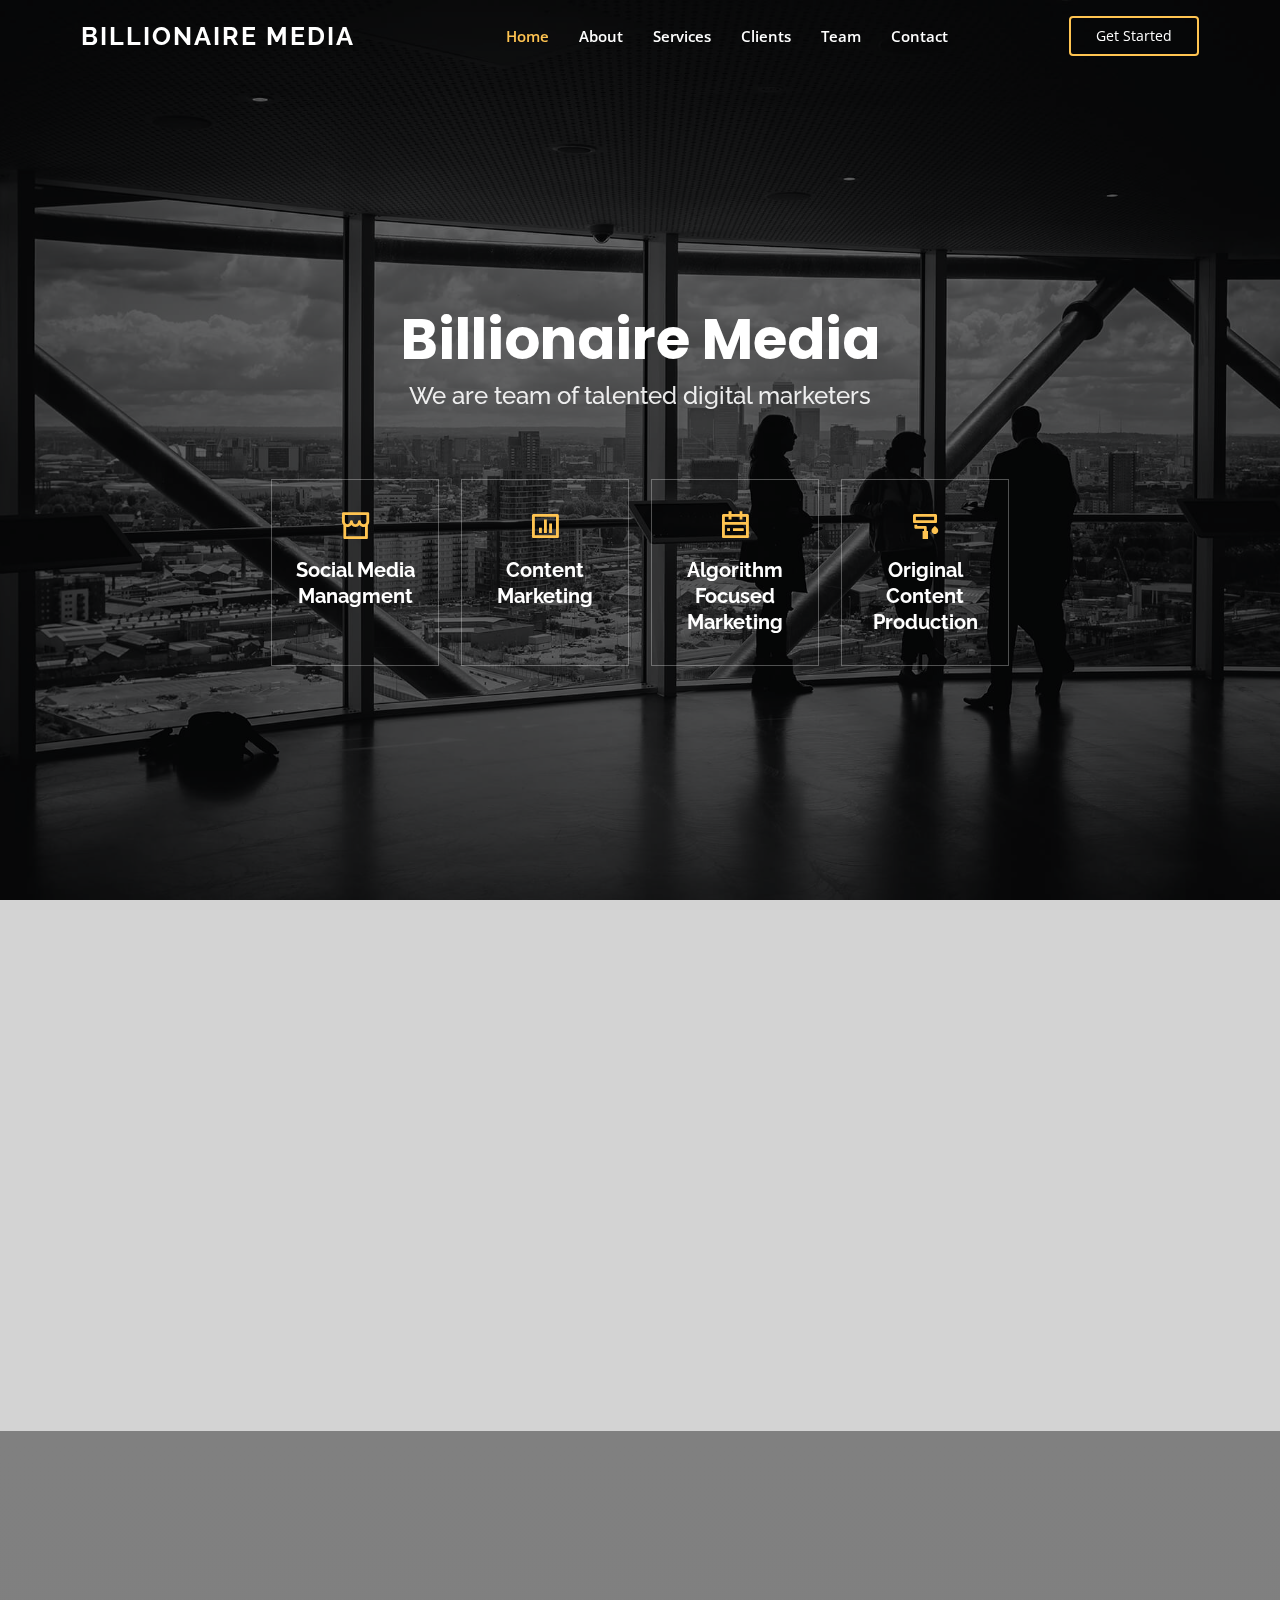
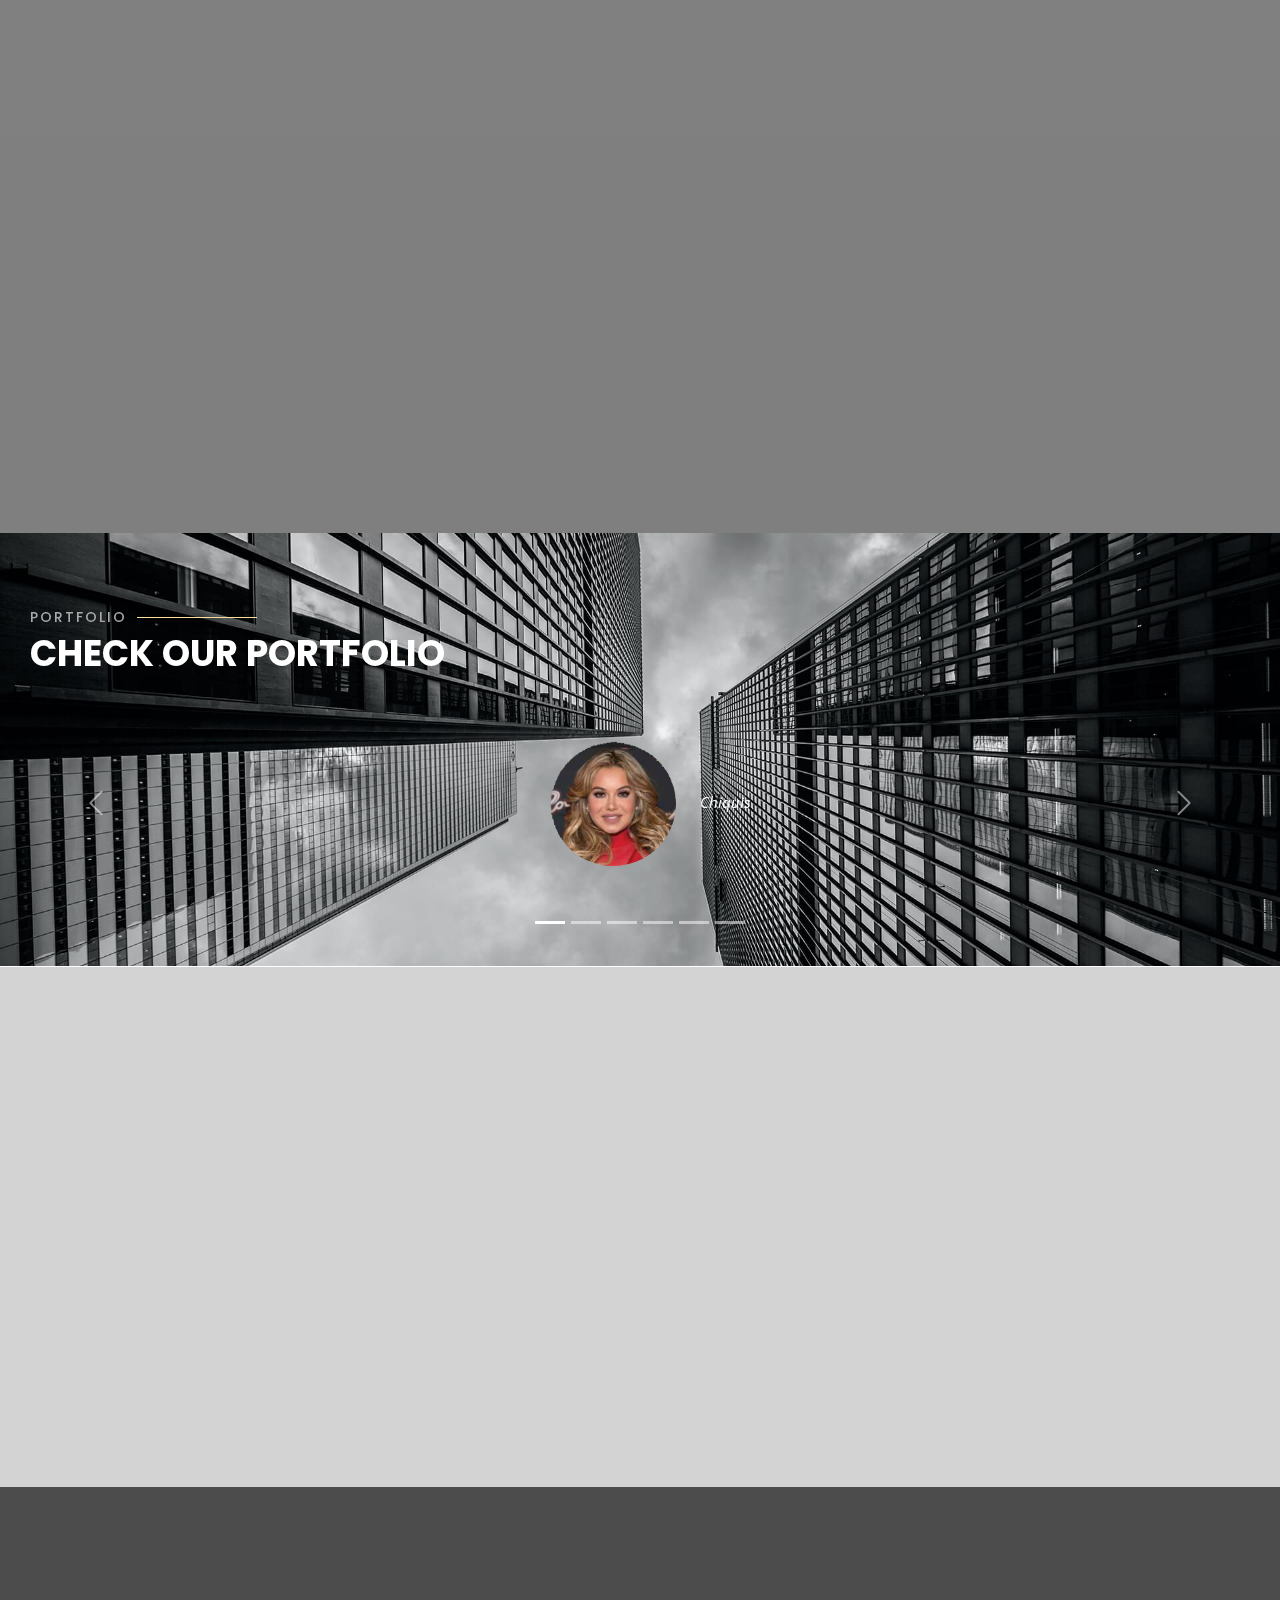
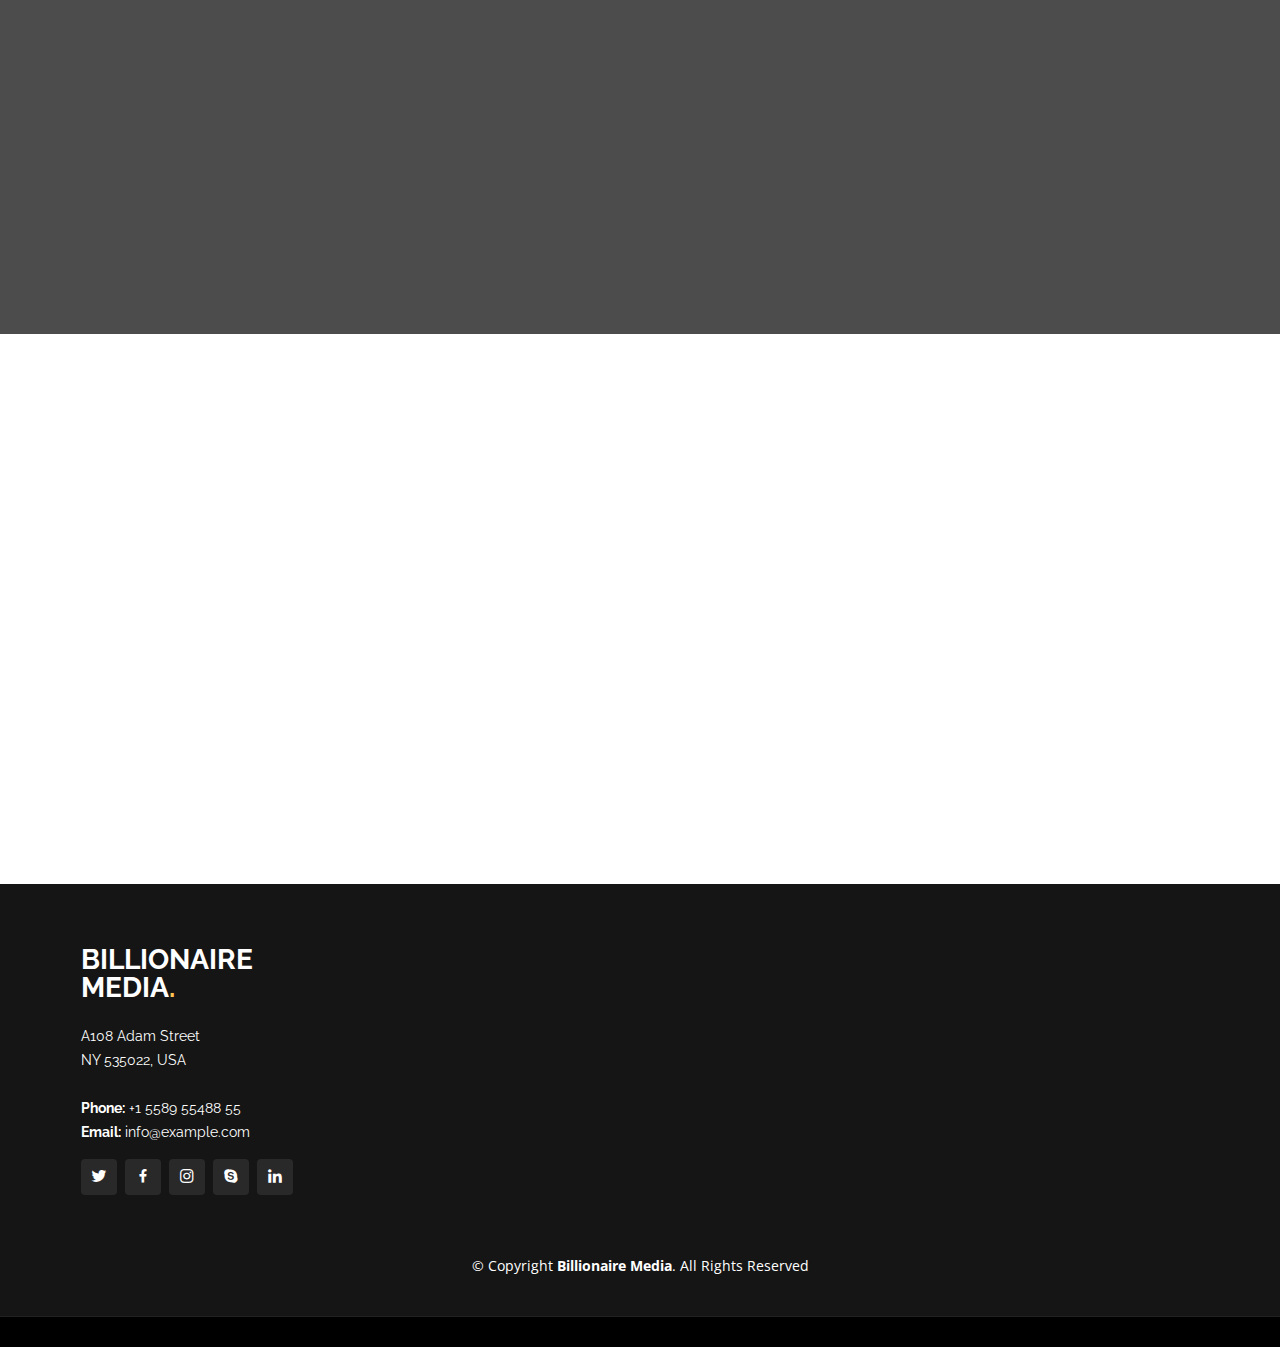
<file: index.html>
<!DOCTYPE html>
<html lang="en">

<head>
  <meta charset="utf-8">
  <meta content="width=device-width, initial-scale=1.0" name="viewport">

  <title>Billionaire Media</title>
  <meta content="" name="description">
  <meta content="" name="keywords">

  <!-- Favicons -->
  <link href="assets/img/favicon.png" rel="icon">
  <link href="assets/img/apple-touch-icon.png" rel="apple-touch-icon">
  <link rel="stylesheet" href="https://www.w3schools.com/w3css/4/w3.css">

  <!-- Google Fonts -->
  <link href="https://fonts.googleapis.com/css?family=Open+Sans:300,300i,400,400i,600,600i,700,700i|Raleway:300,300i,400,400i,500,500i,600,600i,700,700i|Poppins:300,300i,400,400i,500,500i,600,600i,700,700i" rel="stylesheet">
  <link rel="stylesheet" href="https://cdn.jsdelivr.net/npm/bootstrap@4.0.0/dist/css/bootstrap.min.css" integrity="sha384-Gn5384xqQ1aoWXA+058RXPxPg6fy4IWvTNh0E263XmFcJlSAwiGgFAW/dAiS6JXm" crossorigin="anonymous">

  <!-- Vendor CSS Files  -->
  <link href="assets/vendor/aos/aos.css" rel="stylesheet">
  <link href="assets/vendor/bootstrap/css/bootstrap.min.css" rel="stylesheet">
  <link href="assets/vendor/bootstrap-icons/bootstrap-icons.css" rel="stylesheet">
  <link href="assets/vendor/boxicons/css/boxicons.min.css" rel="stylesheet">
  <link href="assets/vendor/glightbox/css/glightbox.min.css" rel="stylesheet">
  <link href="assets/vendor/remixicon/remixicon.css" rel="stylesheet">
  <link href="assets/vendor/swiper/swiper-bundle.min.css" rel="stylesheet">

  <!-- Template Main CSS File -->
  <link href="assets/css/style.css" rel="stylesheet">

  <!-- =======================================================
  * Template Name: Gp - v4.8.1
  * Template URL: https://bootstrapmade.com/gp-free-multipurpose-html-bootstrap-template/
  * Author: BootstrapMade.com
  * License: https://bootstrapmade.com/license/
  ======================================================== -->
  <script src="https://code.jquery.com/jquery-3.2.1.slim.min.js" integrity="sha384-KJ3o2DKtIkvYIK3UENzmM7KCkRr/rE9/Qpg6aAZGJwFDMVNA/GpGFF93hXpG5KkN" crossorigin="anonymous"></script>
  <script src="https://cdn.jsdelivr.net/npm/popper.js@1.12.9/dist/umd/popper.min.js" integrity="sha384-ApNbgh9B+Y1QKtv3Rn7W3mgPxhU9K/ScQsAP7hUibX39j7fakFPskvXusvfa0b4Q" crossorigin="anonymous"></script>
  <script src="https://cdn.jsdelivr.net/npm/bootstrap@4.0.0/dist/js/bootstrap.min.js" integrity="sha384-JZR6Spejh4U02d8jOt6vLEHfe/JQGiRRSQQxSfFWpi1MquVdAyjUar5+76PVCmYl" crossorigin="anonymous"></script>
</head>

<body>

  <!-- ======= Header ======= -->
  <header id="header" class="fixed-top ">
    <div class="container d-flex align-items-center justify-content-lg-between">

      <h1 class="logo me-auto me-lg-0 log"><a href="index.html">Billionaire Media</a></h1>
      <!-- Uncomment below if you prefer to use an image logo -->
      <!-- <a href="index.html" class="logo me-auto me-lg-0"><img src="assets/img/logo.png" alt="" class="img-fluid"></a>-->

      <nav id="navbar" class="navbar order-last order-lg-0">
        <ul>
          <li><a class="nav-link scrollto active" href="#hero">Home</a></li>
          <li><a class="nav-link scrollto" href="#about">About</a></li>
          <li><a class="nav-link scrollto" href="#services">Services</a></li>
          <li><a class="nav-link scrollto " href="#testimonialss">Clients</a></li>
          <li><a class="nav-link scrollto" href="#testimonials">Team</a></li>
          <!-- <li class="dropdown"><a href="#"><span>Drop Down</span> <i class="bi bi-chevron-down"></i></a>
            <ul>
              <li><a href="#">Drop Down 1</a></li>
              <li class="dropdown"><a href="#"><span>Deep Drop Down</span> <i class="bi bi-chevron-right"></i></a>
                <ul>
                  <li><a href="#">Deep Drop Down 1</a></li>
                  <li><a href="#">Deep Drop Down 2</a></li>
                  <li><a href="#">Deep Drop Down 3</a></li>
                  <li><a href="#">Deep Drop Down 4</a></li>
                  <li><a href="#">Deep Drop Down 5</a></li>
                </ul>
              </li>
              <li><a href="#">Drop Down 2</a></li>
              <li><a href="#">Drop Down 3</a></li>
              <li><a href="#">Drop Down 4</a></li>
            </ul>
          </li> -->
          <li><a class="nav-link scrollto" href="#contact">Contact</a></li>
        </ul>
        <i class="bi bi-list mobile-nav-toggle"></i>
      </nav><!-- .navbar -->

      <a href="#about" class="get-started-btn scrollto">Get Started</a>

    </div>
  </header><!-- End Header -->

  <!-- ======= Hero Section ======= -->
  <section id="hero" class="d-flex align-items-center justify-content-center">
    <div class="container" data-aos="fade-up">

      <div class="row justify-content-center" data-aos="fade-up" data-aos-delay="150">
        <div class="col-xl-6 col-lg-8">
          <div class="w3-container w3-center w3-animate-zoom">
            <h1>Billionaire Media<span></span></h1>
            <h2>We are team of talented digital marketers</h2>
          </div>
        </div>
      </div>

      <div class="row gy-4 mt-5 justify-content-center" data-aos="zoom-in" data-aos-delay="250">
        <div class="col-xl-2 col-md-4">
          <div class="icon-box">
            <i class="ri-store-line"></i>
            <h3><a href="">Social Media Managment</a></h3>
          </div>
        </div>
        <div class="col-xl-2 col-md-4">
          <div class="icon-box">
            <i class="ri-bar-chart-box-line"></i>
            <h3><a href="">Content Marketing</a></h3>
          </div>
        </div>
        <div class="col-xl-2 col-md-4">
          <div class="icon-box">
            <i class="ri-calendar-todo-line"></i>
            <h3><a href="">Algorithm Focused Marketing</a></h3>
          </div>
        </div>
        <div class="col-xl-2 col-md-4">
          <div class="icon-box">
            <i class="ri-paint-brush-line"></i>
            <h3><a href="">Original Content Production</a></h3>
          </div>
        </div>
        <!-- <div class="col-xl-2 col-md-4">
          <div class="icon-box">
            <i class="ri-database-2-line"></i>
            <h3><a href="">Nemos Enimade</a></h3>
          </div>
        </div> -->
      </div>

    </div>
  </section><!-- End Hero -->

  <main id="main">

    <!-- ======= About Section ======= -->
    <section id="about" class="about abcolor">
      <div class="container" data-aos="fade-up">

        <div class="row">
          <div class="col-lg-6 order-1 order-lg-2" data-aos="fade-left" data-aos-delay="100">
            <img src="assets/img/about.jpg" class="img-fluid" alt="">
          </div>
          <div class="col-lg-6 pt-4 pt-lg-0 order-2 order-lg-1 content" data-aos="fade-right" data-aos-delay="100">
            <h3>Who We Are</h3>
            <p class="fst-italic">
              Billionaire’s Media is a group of dedicated and innovative social media management
              experts that works with various content creators to help them raise the scope and reach
              of their platforms through curated, engaging content and optimized media marketing strategies.
              We owe our success to our ability to use ever-evolving approaches to create personalized game
              plans for each client and their target demographic.
            </p>

          </div>
        </div>

      </div>
    </section><!-- End About Section -->

    <!-- ======= Clients Section ======= -->
    <!-- <section id="clients" class="clients">
      <div class="container" data-aos="zoom-in">

        <div class="clients-slider swiper">
          <div class="swiper-wrapper align-items-center">
            <div class="swiper-slide"><img src="assets/img/clients/client-1.png" class="img-fluid" alt=""></div>
            <div class="swiper-slide"><img src="assets/img/clients/client-2.png" class="img-fluid" alt=""></div>
            <div class="swiper-slide"><img src="assets/img/clients/client-3.png" class="img-fluid" alt=""></div>
            <div class="swiper-slide"><img src="assets/img/clients/client-4.png" class="img-fluid" alt=""></div>
            <div class="swiper-slide"><img src="assets/img/clients/client-5.png" class="img-fluid" alt=""></div>
            <div class="swiper-slide"><img src="assets/img/clients/client-6.png" class="img-fluid" alt=""></div>
            <div class="swiper-slide"><img src="assets/img/clients/client-7.png" class="img-fluid" alt=""></div>
            <div class="swiper-slide"><img src="assets/img/clients/client-8.png" class="img-fluid" alt=""></div>
          </div>
          <div class="swiper-pagination"></div>
        </div>

      </div>
    </section> -->

    <!-- End Clients Section -->

    <!-- ======= Features Section ======= -->
    <!--
    <section id="features" class="features">
      <div class="container" data-aos="fade-up">

        <div class="row">
          <div class="image col-lg-6" style='background-image: url("assets/img/features.jpg");' data-aos="fade-right"></div>
          <div class="col-lg-6" data-aos="fade-left" data-aos-delay="100">
            <div class="icon-box mt-5 mt-lg-0" data-aos="zoom-in" data-aos-delay="150">
              <i class="bx bx-receipt"></i>
              <h4>Est labore ad</h4>
              <p>Consequuntur sunt aut quasi enim aliquam quae harum pariatur laboris nisi ut aliquip</p>
            </div>
            <div class="icon-box mt-5" data-aos="zoom-in" data-aos-delay="150">
              <i class="bx bx-cube-alt"></i>
              <h4>Harum esse qui</h4>
              <p>Excepteur sint occaecat cupidatat non proident, sunt in culpa qui officia deserunt</p>
            </div>
            <div class="icon-box mt-5" data-aos="zoom-in" data-aos-delay="150">
              <i class="bx bx-images"></i>
              <h4>Aut occaecati</h4>
              <p>Aut suscipit aut cum nemo deleniti aut omnis. Doloribus ut maiores omnis facere</p>
            </div>
            <div class="icon-box mt-5" data-aos="zoom-in" data-aos-delay="150">
              <i class="bx bx-shield"></i>
              <h4>Beatae veritatis</h4>
              <p>Expedita veritatis consequuntur nihil tempore laudantium vitae denat pacta</p>
            </div>
          </div>
        </div>

      </div>
    </section>
  -->

    <!-- ======= Services Section ======= -->
    <section id="services" class="services secback">
      <div class="container" data-aos="fade-up">

        <div class="section-titlee">
          <h2 class="serbody">Services</h2>
          <p>Check our Services</p>
        </div>

        <div class="row">
          <div class="col-lg-3 col-md-6 d-flex align-items-stretch " data-aos="zoom-in" data-aos-delay="100">
            <div class="icon-box colorcheck">
              <div class="icon colorcheck"><i class="bx bxl-dribbble"></i></div>
              <h4 ><a href="">Social Media Managment</a></h4>
              <p class="serbody" >Along with our social media strategists, we have a team of sharp researchers and video curators,inventive scriptwriters, and imaginative video editors to provide high-quality videos for audiences.</p>
            </div>
          </div>

          <div class="col-lg-3 col-md-6 d-flex align-items-stretch mt-4 mt-md-0" data-aos="zoom-in" data-aos-delay="200">
            <div class="icon-box">
              <div class="icon"><i class="bx bx-file"></i></div>
              <h4><a href="">Content Marketing</a></h4>
              <br>
              <p class="serbody">We help refine the raw videos or preexisting videos from content creators to reach the maximum number of viewers while also optimizing it for each social media platform’s unique demands.</p>
            </div>
          </div>

          <div class="col-lg-3 col-md-6 d-flex align-items-stretch mt-4 mt-lg-0" data-aos="zoom-in" data-aos-delay="300">
            <div class="icon-box">
              <div class="icon"><i class="bx bx-tachometer"></i></div>
              <h4 ><a href="">Algorithm Focused Marketing</a></h4>
              <p class="serbody">We help content creators grow their brand and increase their revenue streams through our unique method of “smart handling” of the Facebook ad monetization and video sharing algorithms. </p>
            </div>
          </div>

          <div class="col-lg-3 col-md-6 d-flex align-items-stretch mt-4 mt-lg-0" data-aos="zoom-in" data-aos-delay="100">
            <div class="icon-box">
              <div class="icon"><i class="bx bx-slideshow"></i></div>
              <h4><a href="">Original Content Production</a></h4>
              <p class="serbody">We help in the scriptwriting, storyboarding, and productional insight required for people to create their own original videos and garner an enormous following.</p>
            </div>
          </div>

          <!-- <div class="col-lg-4 col-md-6 d-flex align-items-stretch mt-4" data-aos="zoom-in" data-aos-delay="200">
            <div class="icon-box">
              <div class="icon"><i class="bx bx-world"></i></div>
              <h4><a href="">Dele cardo</a></h4>
              <p>Quis consequatur saepe eligendi voluptatem consequatur dolor consequuntur</p>
            </div>
          </div>

          <div class="col-lg-4 col-md-6 d-flex align-items-stretch mt-4" data-aos="zoom-in" data-aos-delay="300">
            <div class="icon-box">
              <div class="icon"><i class="bx bx-arch"></i></div>
              <h4><a href="">Divera don</a></h4>
              <p>Modi nostrum vel laborum. Porro fugit error sit minus sapiente sit aspernatur</p>
            </div>
          </div> -->

        </div>

      </div>
    </section><!-- End Services Section -->

    <!-- ======= Cta Section ======= -->
    <!-- <section id="cta" class="cta">
      <div class="container" data-aos="zoom-in">

        <div class="text-center">
          <h3>Call To Action</h3>
          <p> Duis aute irure dolor in reprehenderit in voluptate velit esse cillum dolore eu fugiat nulla pariatur. Excepteur sint occaecat cupidatat non proident, sunt in culpa qui officia deserunt mollit anim id est laborum.</p>
          <a class="cta-btn" href="#">Call To Action</a>
        </div>

      </div>
    </section> -->

    <!-- End Cta Section -->


    <section class="colored-section" id="testimonialss">
      <div class="section-title">
        <h2>Portfolio</h2>
        <p>Check our Portfolio</p>
      </div>
      <div id="carouselExampleControls" class="carousel slide" data-ride="carousel">

        <ol class="carousel-indicators cs">
          <li data-target="#carouselExampleIndicators" data-slide-to="0" class="active"></li>
          <li data-target="#carouselExampleIndicators" data-slide-to="1"></li>
          <li data-target="#carouselExampleIndicators" data-slide-to="2"></li>
          <li data-target="#carouselExampleIndicators" data-slide-to="3"></li>
          <li data-target="#carouselExampleIndicators" data-slide-to="4"></li>
          <li data-target="#carouselExampleIndicators" data-slide-to="5"></li>
        </ol>

        <div class="carousel-inner">

          <div class="carousel-item active container-fluid" data-interval="100">
            <!-- <h2 class="testimonial-text">I no longer have to sniff other dogs for love. I've found the hottest Corgi on TinDog. Woof.</h2> -->
            <img class="testimonial-image" src="assets/img/portfolio/Picture1.png" alt="profile">
            <em>Chiquis</em>
          </div>
          <div class="carousel-item container-fluid" data-interval="100">
            <!-- <h2 class="testimonial-text">My dog used to be so lonely, but with TinDog's help, they've found the love of their life. I think.</h2> -->
            <img class="testimonial-image" src="assets/img/portfolio/Picture2.png" alt="profile">
            <em>Martin Lawrence</em>

          </div>

          <div class="carousel-item container-fluid" data-interval="100">
            <!-- <h2 class="testimonial-text">My dog used to be so lonely, but with TinDog's help, they've found the love of their life. I think.</h2> -->
            <img class="testimonial-image" src="assets/img/portfolio/Picture4.png" alt="profile">
            <em>Xenia Tchoumitcheva</em>

          </div>

          <div class="carousel-item container-fluid" data-interval="100">
            <!-- <h2 class="testimonial-text">My dog used to be so lonely, but with TinDog's help, they've found the love of their life. I think.</h2> -->
            <img class="testimonial-image" src="assets/img/portfolio/Picture3.png" alt="profile">
            <em>Zac Smith</em>

          </div>
          <div class="carousel-item container-fluid" data-interval="100">
            <!-- <h2 class="testimonial-text">My dog used to be so lonely, but with TinDog's help, they've found the love of their life. I think.</h2> -->
            <img class="testimonial-image" src="assets/img/portfolio/Picture5.png" alt="profile">
            <em>Pat D Lucky</em>

          </div>

          <div class="carousel-item container-fluid" data-interval="100">
            <!-- <h2 class="testimonial-text">My dog used to be so lonely, but with TinDog's help, they've found the love of their life. I think.</h2> -->
            <img class="testimonial-image" src="assets/img/portfolio/Picture6.png" alt="profile">
            <em>Larry Hernandez</em>

          </div>

        </div>
        <a class="carousel-control-prev" href="#carouselExampleControls" role="button" data-slide="prev">
          <span class="carousel-control-prev-icon" aria-hidden="true"></span>
          <!-- <span class="sr-only">Previous</span> -->
        </a>
        <a class="carousel-control-next" href="#carouselExampleControls" role="button" data-slide="next">
          <span class="carousel-control-next-icon" aria-hidden="true"></span>
          <!-- <span class="sr-only">Next</span> -->
        </a>
      </div>

    </section>


    <hr>
    <!-- ======= Counts Section ======= -->
    <section id="counts" class="counts abcolor">
      <div class="container" data-aos="fade-up">

        <div class="row no-gutters">
          <div class="image col-xl-5 d-flex align-items-stretch justify-content-center justify-content-lg-start" data-aos="fade-right" data-aos-delay="100"></div>
          <div class="col-xl-7 ps-0 ps-lg-5 pe-lg-1 d-flex align-items-stretch" data-aos="fade-left" data-aos-delay="100">
            <div class="content d-flex flex-column justify-content-center">
              <h3>Performance</h3>
              <!-- <p>
                Lorem ipsum dolor sit amet, consectetur adipiscing elit, sed do eiusmod tempor incididunt ut labore et dolore magna aliqua. Duis aute irure dolor in reprehenderit
              </p> -->
              <div class="row">
                <div class="col-md-6 d-md-flex align-items-md-stretch">
                  <div class="count-box">
                    <i class="bi bi-emoji-smile"></i>
                    <span data-purecounter-start="0" data-purecounter-end="50" data-purecounter-duration="2" class="purecounter"></span>
                    <p><strong>Happy Clients</strong></p>
                  </div>
                </div>

                <div class="col-md-6 d-md-flex align-items-md-stretch">
                  <div class="count-box">
                    <i class="bi bi-journal-richtext"></i>
                    <span data-purecounter-start="0" data-purecounter-end="50" data-purecounter-duration="2" class="purecounter"></span>
                    <p><strong>Projects</strong></p>
                  </div>
                </div>

                <div class="col-md-6 d-md-flex align-items-md-stretch">
                  <div class="count-box">
                    <i class="bi bi-clock"></i>
                    <span data-purecounter-start="0" data-purecounter-end="2" data-purecounter-duration="2" class="purecounter"></span>
                    <p><strong>Years of experience</strong></p>
                  </div>
                </div>

                <div class="col-md-6 d-md-flex align-items-md-stretch">
                  <div class="count-box">
                    <i class="bi bi-award"></i>
                    <span data-purecounter-start="0" data-purecounter-end="50" data-purecounter-duration="4" class="purecounter"></span>
                    <p><strong>Fan following</strong></p>
                  </div>
                </div>
              </div>
            </div><!-- End .content-->
          </div>
        </div>

      </div>
    </section><!-- End Counts Section -->



    <!-- ======= Testimonials Section ======= -->
    <section id="testimonials" class="testimonials">
      <div class="container" data-aos="zoom-in">

        <div class="testimonials-slider swiper" data-aos="fade-up" data-aos-delay="100">
          <div class="swiper-wrapper">

            <div class="swiper-slide">
              <div class="testimonial-item">
                <img src="assets/img/testimonials/testimonials-1.jpg" class="testimonial-img" alt="">
                <h3>Saul Goodman</h3>
                <h4>Ceo &amp; Founder</h4>
                <p>
                  <i class="bx bxs-quote-alt-left quote-icon-left"></i>
                  Proin iaculis purus consequat sem cure digni ssim donec porttitora entum suscipit rhoncus. Accusantium quam, ultricies eget id, aliquam eget nibh et. Maecen aliquam, risus at semper.
                  <i class="bx bxs-quote-alt-right quote-icon-right"></i>
                </p>
              </div>
            </div><!-- End testimonial item -->

            <div class="swiper-slide">
              <div class="testimonial-item">
                <img src="assets/img/testimonials/testimonials-2.jpg" class="testimonial-img" alt="">
                <h3>Sara Wilsson</h3>
                <h4>Designer</h4>
                <p>
                  <i class="bx bxs-quote-alt-left quote-icon-left"></i>
                  Export tempor illum tamen malis malis eram quae irure esse labore quem cillum quid cillum eram malis quorum velit fore eram velit sunt aliqua noster fugiat irure amet legam anim culpa.
                  <i class="bx bxs-quote-alt-right quote-icon-right"></i>
                </p>
              </div>
            </div><!-- End testimonial item -->

            <div class="swiper-slide">
              <div class="testimonial-item">
                <img src="assets/img/testimonials/testimonials-3.jpg" class="testimonial-img" alt="">
                <h3>Jena Karlis</h3>
                <h4>Store Owner</h4>
                <p>
                  <i class="bx bxs-quote-alt-left quote-icon-left"></i>
                  Enim nisi quem export duis labore cillum quae magna enim sint quorum nulla quem veniam duis minim tempor labore quem eram duis noster aute amet eram fore quis sint minim.
                  <i class="bx bxs-quote-alt-right quote-icon-right"></i>
                </p>
              </div>
            </div><!-- End testimonial item -->

            <div class="swiper-slide">
              <div class="testimonial-item">
                <img src="assets/img/testimonials/testimonials-4.jpg" class="testimonial-img" alt="">
                <h3>Matt Brandon</h3>
                <h4>Freelancer</h4>
                <p>
                  <i class="bx bxs-quote-alt-left quote-icon-left"></i>
                  Fugiat enim eram quae cillum dolore dolor amet nulla culpa multos export minim fugiat minim velit minim dolor enim duis veniam ipsum anim magna sunt elit fore quem dolore labore illum veniam.
                  <i class="bx bxs-quote-alt-right quote-icon-right"></i>
                </p>
              </div>
            </div><!-- End testimonial item -->

            <div class="swiper-slide">
              <div class="testimonial-item">
                <img src="assets/img/testimonials/testimonials-5.jpg" class="testimonial-img" alt="">
                <h3>John Larson</h3>
                <h4>Entrepreneur</h4>
                <p>
                  <i class="bx bxs-quote-alt-left quote-icon-left"></i>
                  Quis quorum aliqua sint quem legam fore sunt eram irure aliqua veniam tempor noster veniam enim culpa labore duis sunt culpa nulla illum cillum fugiat legam esse veniam culpa fore nisi cillum quid.
                  <i class="bx bxs-quote-alt-right quote-icon-right"></i>
                </p>
              </div>
            </div><!-- End testimonial item -->
          </div>
          <div class="swiper-pagination"></div>
        </div>

      </div>
    </section><!-- End Testimonials Section -->

    <!-- ======= Team Section ======= -->
    <!-- <section id="team" class="team">
      <div class="container" data-aos="fade-up">

        <div class="section-title">
          <h2>Team</h2>
          <p>Check our Team</p>
        </div>

        <div class="row">

          <div class="col-lg-3 col-md-6 d-flex align-items-stretch">
            <div class="member" data-aos="fade-up" data-aos-delay="100">
              <div class="member-img">
                <img src="assets/img/team/team-1.jpg" class="img-fluid" alt="">
                <div class="social">
                  <a href=""><i class="bi bi-twitter"></i></a>
                  <a href=""><i class="bi bi-facebook"></i></a>
                  <a href=""><i class="bi bi-instagram"></i></a>
                  <a href=""><i class="bi bi-linkedin"></i></a>
                </div>
              </div>
              <div class="member-info">
                <h4>Walter White</h4>
                <span>Chief Executive Officer</span>
              </div>
            </div>
          </div>

          <div class="col-lg-3 col-md-6 d-flex align-items-stretch">
            <div class="member" data-aos="fade-up" data-aos-delay="200">
              <div class="member-img">
                <img src="assets/img/team/team-2.jpg" class="img-fluid" alt="">
                <div class="social">
                  <a href=""><i class="bi bi-twitter"></i></a>
                  <a href=""><i class="bi bi-facebook"></i></a>
                  <a href=""><i class="bi bi-instagram"></i></a>
                  <a href=""><i class="bi bi-linkedin"></i></a>
                </div>
              </div>
              <div class="member-info">
                <h4>Sarah Jhonson</h4>
                <span>Product Manager</span>
              </div>
            </div>
          </div>

          <div class="col-lg-3 col-md-6 d-flex align-items-stretch">
            <div class="member" data-aos="fade-up" data-aos-delay="300">
              <div class="member-img">
                <img src="assets/img/team/team-3.jpg" class="img-fluid" alt="">
                <div class="social">
                  <a href=""><i class="bi bi-twitter"></i></a>
                  <a href=""><i class="bi bi-facebook"></i></a>
                  <a href=""><i class="bi bi-instagram"></i></a>
                  <a href=""><i class="bi bi-linkedin"></i></a>
                </div>
              </div>
              <div class="member-info">
                <h4>William Anderson</h4>
                <span>CTO</span>
              </div>
            </div>
          </div>

          <div class="col-lg-3 col-md-6 d-flex align-items-stretch">
            <div class="member" data-aos="fade-up" data-aos-delay="400">
              <div class="member-img">
                <img src="assets/img/team/team-4.jpg" class="img-fluid" alt="">
                <div class="social">
                  <a href=""><i class="bi bi-twitter"></i></a>
                  <a href=""><i class="bi bi-facebook"></i></a>
                  <a href=""><i class="bi bi-instagram"></i></a>
                  <a href=""><i class="bi bi-linkedin"></i></a>
                </div>
              </div>
              <div class="member-info">
                <h4>Amanda Jepson</h4>
                <span>Accountant</span>
              </div>
            </div>
          </div>

        </div>

      </div>
    </section>
-->
    <!-- End Team Section -->

    <!-- ======= Contact Section ======= -->
    <section id="contact" class="contact">
      <div class="container" data-aos="fade-up">

        <div class="contactuscolor">
          <h2 class="contactuscolor">Contact Us</h2>
          <!-- <p>Contact Us</p> -->
        </div>

        <!-- <div>
          <iframe style="border:0; width: 100%; height: 270px;" src="https://www.google.com/maps/embed?pb=!1m14!1m8!1m3!1d12097.433213460943!2d-74.0062269!3d40.7101282!3m2!1i1024!2i768!4f13.1!3m3!1m2!1s0x0%3A0xb89d1fe6bc499443!2sDowntown+Conference+Center!5e0!3m2!1smk!2sbg!4v1539943755621" frameborder="0" allowfullscreen></iframe>
        </div> -->

        <div class="row mt-5">

          <div class="col-lg-4">
            <div class="info">
              <div class="address">
                <i class="bi bi-geo-alt"></i>
                <h4>Location:</h4>
                <p>A108 Adam Street, New York, NY 535022</p>
              </div>

              <div class="email">
                <i class="bi bi-envelope"></i>
                <h4>Email:</h4>
                <p>info@example.com</p>
              </div>

              <div class="phone">
                <i class="bi bi-phone"></i>
                <h4>Call:</h4>
                <p>+1 5589 55488 55s</p>
              </div>

            </div>

          </div>

          <div class="col-lg-8 mt-5 mt-lg-0">

            <form action="https://formsubmit.co/17537423ca270f66db184ab690d9291f" method="POST"  class="php-email-form">
              <div class="row">
                <div class="col-md-6 form-group">
                  <input type="text" name="name" class="form-control" id="name" placeholder="Your Name" required>
                </div>
                <div class="col-md-6 form-group mt-3 mt-md-0">
                  <input type="email" class="form-control" name="email" id="email" placeholder="Your Email" required>
                </div>
              </div>
              <div class="form-group mt-3">
                <input type="text" class="form-control" name="subject" id="subject" placeholder="Subject" required>
              </div>
              <div class="form-group mt-3">
                <textarea class="form-control" name="message" rows="5" placeholder="Message" required></textarea>
              </div>
              <div class="my-3">
                <div class="loading">Loading</div>
                <div class="error-message"></div>
                <div class="sent-message">Your message has been sent. Thank you!</div>
              </div>
              <div class="text-center"><button type="submit">Send Message</button></div>
            </form>

          </div>

        </div>

      </div>
    </section><!-- End Contact Section -->

  </main><!-- End #main -->

  <!-- ======= Footer ======= -->
  <footer id="footer">
    <div class="footer-top">
      <div class="container">
        <div class="row">

          <div class="col-lg-3 col-md-6">
            <div class="footer-info">
              <h3>Billionaire Media<span>.</span></h3>
              <p>
                A108 Adam Street <br>
                NY 535022, USA<br><br>
                <strong>Phone:</strong> +1 5589 55488 55<br>
                <strong>Email:</strong> info@example.com<br>
              </p>
              <div class="social-links mt-3">
                <a href="#" class="twitter"><i class="bx bxl-twitter"></i></a>
                <a href="#" class="facebook"><i class="bx bxl-facebook"></i></a>
                <a href="#" class="instagram"><i class="bx bxl-instagram"></i></a>
                <a href="#" class="google-plus"><i class="bx bxl-skype"></i></a>
                <a href="#" class="linkedin"><i class="bx bxl-linkedin"></i></a>
              </div>
            </div>
          </div>

          <!-- <div class="col-lg-2 col-md-6 footer-links">
            <h4>Useful Links</h4>
            <ul>
              <li><i class="bx bx-chevron-right"></i> <a href="#">Home</a></li>
              <li><i class="bx bx-chevron-right"></i> <a href="#">About us</a></li>
              <li><i class="bx bx-chevron-right"></i> <a href="#">Services</a></li>
              <li><i class="bx bx-chevron-right"></i> <a href="#">Terms of service</a></li>
              <li><i class="bx bx-chevron-right"></i> <a href="#">Privacy policy</a></li>
            </ul>
          </div>

          <div class="col-lg-3 col-md-6 footer-links">
            <h4>Our Services</h4>
            <ul>
              <li><i class="bx bx-chevron-right"></i> <a href="#">Web Design</a></li>
              <li><i class="bx bx-chevron-right"></i> <a href="#">Web Development</a></li>
              <li><i class="bx bx-chevron-right"></i> <a href="#">Product Management</a></li>
              <li><i class="bx bx-chevron-right"></i> <a href="#">Marketing</a></li>
              <li><i class="bx bx-chevron-right"></i> <a href="#">Graphic Design</a></li>
            </ul>
          </div>

          <div class="col-lg-4 col-md-6 footer-newsletter">
            <h4>Our Newsletter</h4>
            <p>Tamen quem nulla quae legam multos aute sint culpa legam noster magna</p>
            <form action="" method="post">
              <input type="email" name="email"><input type="submit" value="Subscribe">
            </form>

          </div>

        </div>
      </div>
    </div> -->

    <div class="container">
      <div class="copyright">
        &copy; Copyright <strong><span>Billionaire Media</span></strong>. All Rights Reserved
      </div>
      <div class="credits">
        <!-- All the links in the footer should remain intact. -->
        <!-- You can delete the links only if you purchased the pro version. -->
        <!-- Licensing information: https://bootstrapmade.com/license/ -->
        <!-- Purchase the pro version with working PHP/AJAX contact form: https://bootstrapmade.com/gp-free-multipurpose-html-bootstrap-template/ -->
        <!-- Designed by <a href="https://bootstrapmade.com/">BootstrapMade</a> -->
      </div>
    </div>
  </footer><!-- End Footer -->

  <div id="preloader"></div>
  <a href="#" class="back-to-top d-flex align-items-center justify-content-center"><i class="bi bi-arrow-up-short"></i></a>

  <!-- Vendor JS Files -->
  <script src="assets/vendor/purecounter/purecounter_vanilla.js"></script>
  <script src="assets/vendor/aos/aos.js"></script>
  <script src="assets/vendor/bootstrap/js/bootstrap.bundle.min.js"></script>
  <script src="assets/vendor/glightbox/js/glightbox.min.js"></script>
  <script src="assets/vendor/isotope-layout/isotope.pkgd.min.js"></script>
  <script src="assets/vendor/swiper/swiper-bundle.min.js"></script>
  <script src="assets/vendor/php-email-form/validate.js"></script>

  <!-- Template Main JS File -->
  <script src="assets/js/main.js"></script>

</body>

</html>
</file>
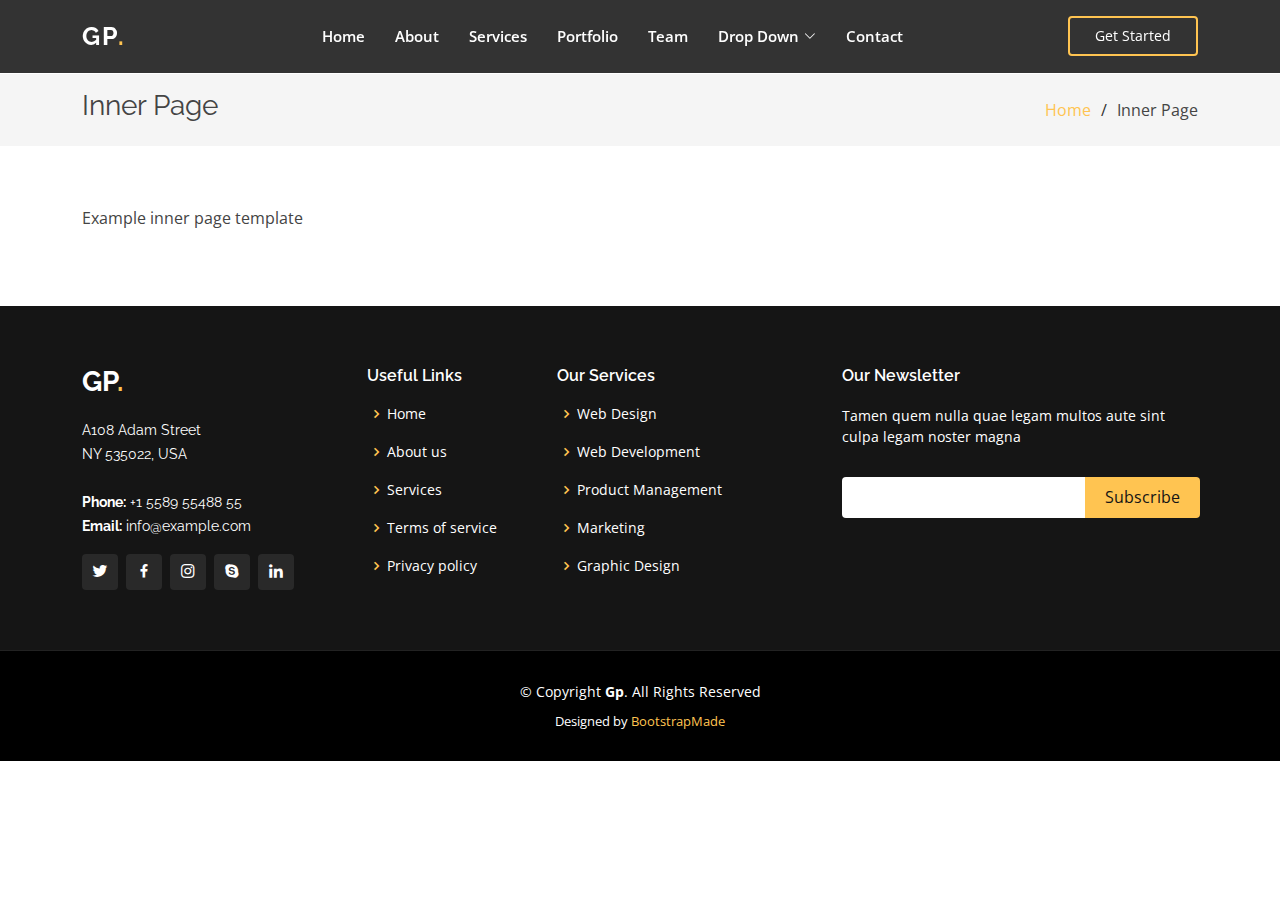
<file: inner-page.html>
<!DOCTYPE html>
<html lang="en">

<head>
  <meta charset="utf-8">
  <meta content="width=device-width, initial-scale=1.0" name="viewport">

  <title>Inner Page - Gp Bootstrap Template</title>
  <meta content="" name="description">
  <meta content="" name="keywords">

  <!-- Favicons -->
  <link href="assets/img/favicon.png" rel="icon">
  <link href="assets/img/apple-touch-icon.png" rel="apple-touch-icon">

  <!-- Google Fonts -->
  <link href="https://fonts.googleapis.com/css?family=Open+Sans:300,300i,400,400i,600,600i,700,700i|Raleway:300,300i,400,400i,500,500i,600,600i,700,700i|Poppins:300,300i,400,400i,500,500i,600,600i,700,700i" rel="stylesheet">

  <!-- Vendor CSS Files -->
  <link href="assets/vendor/aos/aos.css" rel="stylesheet">
  <link href="assets/vendor/bootstrap/css/bootstrap.min.css" rel="stylesheet">
  <link href="assets/vendor/bootstrap-icons/bootstrap-icons.css" rel="stylesheet">
  <link href="assets/vendor/boxicons/css/boxicons.min.css" rel="stylesheet">
  <link href="assets/vendor/glightbox/css/glightbox.min.css" rel="stylesheet">
  <link href="assets/vendor/remixicon/remixicon.css" rel="stylesheet">
  <link href="assets/vendor/swiper/swiper-bundle.min.css" rel="stylesheet">

  <!-- Template Main CSS File -->
  <link href="assets/css/style.css" rel="stylesheet">

  <!-- =======================================================
  * Template Name: Gp - v4.8.1
  * Template URL: https://bootstrapmade.com/gp-free-multipurpose-html-bootstrap-template/
  * Author: BootstrapMade.com
  * License: https://bootstrapmade.com/license/
  ======================================================== -->
</head>

<body>

  <!-- ======= Header ======= -->
  <header id="header" class="fixed-top header-inner-pages">
    <div class="container d-flex align-items-center justify-content-lg-between">

      <h1 class="logo me-auto me-lg-0"><a href="index.html">Gp<span>.</span></a></h1>
      <!-- Uncomment below if you prefer to use an image logo -->
      <!-- <a href="index.html" class="logo me-auto me-lg-0"><img src="assets/img/logo.png" alt="" class="img-fluid"></a>-->

      <nav id="navbar" class="navbar order-last order-lg-0">
        <ul>
          <li><a class="nav-link scrollto " href="#hero">Home</a></li>
          <li><a class="nav-link scrollto" href="#about">About</a></li>
          <li><a class="nav-link scrollto" href="#services">Services</a></li>
          <li><a class="nav-link scrollto " href="#portfolio">Portfolio</a></li>
          <li><a class="nav-link scrollto" href="#team">Team</a></li>
          <li class="dropdown"><a href="#"><span>Drop Down</span> <i class="bi bi-chevron-down"></i></a>
            <ul>
              <li><a href="#">Drop Down 1</a></li>
              <li class="dropdown"><a href="#"><span>Deep Drop Down</span> <i class="bi bi-chevron-right"></i></a>
                <ul>
                  <li><a href="#">Deep Drop Down 1</a></li>
                  <li><a href="#">Deep Drop Down 2</a></li>
                  <li><a href="#">Deep Drop Down 3</a></li>
                  <li><a href="#">Deep Drop Down 4</a></li>
                  <li><a href="#">Deep Drop Down 5</a></li>
                </ul>
              </li>
              <li><a href="#">Drop Down 2</a></li>
              <li><a href="#">Drop Down 3</a></li>
              <li><a href="#">Drop Down 4</a></li>
            </ul>
          </li>
          <li><a class="nav-link scrollto" href="#contact">Contact</a></li>
        </ul>
        <i class="bi bi-list mobile-nav-toggle"></i>
      </nav><!-- .navbar -->

      <a href="#about" class="get-started-btn scrollto">Get Started</a>

    </div>
  </header><!-- End Header -->

  <main id="main">

    <!-- ======= Breadcrumbs ======= -->
    <section class="breadcrumbs">
      <div class="container">

        <div class="d-flex justify-content-between align-items-center">
          <h2>Inner Page</h2>
          <ol>
            <li><a href="index.html">Home</a></li>
            <li>Inner Page</li>
          </ol>
        </div>

      </div>
    </section><!-- End Breadcrumbs -->

    <section class="inner-page">
      <div class="container">
        <p>
          Example inner page template
        </p>
      </div>
    </section>

  </main><!-- End #main -->

  <!-- ======= Footer ======= -->
  <footer id="footer">
    <div class="footer-top">
      <div class="container">
        <div class="row">

          <div class="col-lg-3 col-md-6">
            <div class="footer-info">
              <h3>Gp<span>.</span></h3>
              <p>
                A108 Adam Street <br>
                NY 535022, USA<br><br>
                <strong>Phone:</strong> +1 5589 55488 55<br>
                <strong>Email:</strong> info@example.com<br>
              </p>
              <div class="social-links mt-3">
                <a href="#" class="twitter"><i class="bx bxl-twitter"></i></a>
                <a href="#" class="facebook"><i class="bx bxl-facebook"></i></a>
                <a href="#" class="instagram"><i class="bx bxl-instagram"></i></a>
                <a href="#" class="google-plus"><i class="bx bxl-skype"></i></a>
                <a href="#" class="linkedin"><i class="bx bxl-linkedin"></i></a>
              </div>
            </div>
          </div>

          <div class="col-lg-2 col-md-6 footer-links">
            <h4>Useful Links</h4>
            <ul>
              <li><i class="bx bx-chevron-right"></i> <a href="#">Home</a></li>
              <li><i class="bx bx-chevron-right"></i> <a href="#">About us</a></li>
              <li><i class="bx bx-chevron-right"></i> <a href="#">Services</a></li>
              <li><i class="bx bx-chevron-right"></i> <a href="#">Terms of service</a></li>
              <li><i class="bx bx-chevron-right"></i> <a href="#">Privacy policy</a></li>
            </ul>
          </div>

          <div class="col-lg-3 col-md-6 footer-links">
            <h4>Our Services</h4>
            <ul>
              <li><i class="bx bx-chevron-right"></i> <a href="#">Web Design</a></li>
              <li><i class="bx bx-chevron-right"></i> <a href="#">Web Development</a></li>
              <li><i class="bx bx-chevron-right"></i> <a href="#">Product Management</a></li>
              <li><i class="bx bx-chevron-right"></i> <a href="#">Marketing</a></li>
              <li><i class="bx bx-chevron-right"></i> <a href="#">Graphic Design</a></li>
            </ul>
          </div>

          <div class="col-lg-4 col-md-6 footer-newsletter">
            <h4>Our Newsletter</h4>
            <p>Tamen quem nulla quae legam multos aute sint culpa legam noster magna</p>
            <form action="" method="post">
              <input type="email" name="email"><input type="submit" value="Subscribe">
            </form>

          </div>

        </div>
      </div>
    </div>

    <div class="container">
      <div class="copyright">
        &copy; Copyright <strong><span>Gp</span></strong>. All Rights Reserved
      </div>
      <div class="credits">
        <!-- All the links in the footer should remain intact. -->
        <!-- You can delete the links only if you purchased the pro version. -->
        <!-- Licensing information: https://bootstrapmade.com/license/ -->
        <!-- Purchase the pro version with working PHP/AJAX contact form: https://bootstrapmade.com/gp-free-multipurpose-html-bootstrap-template/ -->
        Designed by <a href="https://bootstrapmade.com/">BootstrapMade</a>
      </div>
    </div>
  </footer><!-- End Footer -->

  <div id="preloader"></div>
  <a href="#" class="back-to-top d-flex align-items-center justify-content-center"><i class="bi bi-arrow-up-short"></i></a>

  <!-- Vendor JS Files -->
  <script src="assets/vendor/purecounter/purecounter_vanilla.js"></script>
  <script src="assets/vendor/aos/aos.js"></script>
  <script src="assets/vendor/bootstrap/js/bootstrap.bundle.min.js"></script>
  <script src="assets/vendor/glightbox/js/glightbox.min.js"></script>
  <script src="assets/vendor/isotope-layout/isotope.pkgd.min.js"></script>
  <script src="assets/vendor/swiper/swiper-bundle.min.js"></script>
  <script src="assets/vendor/php-email-form/validate.js"></script>

  <!-- Template Main JS File -->
  <script src="assets/js/main.js"></script>

</body>

</html>
</file>
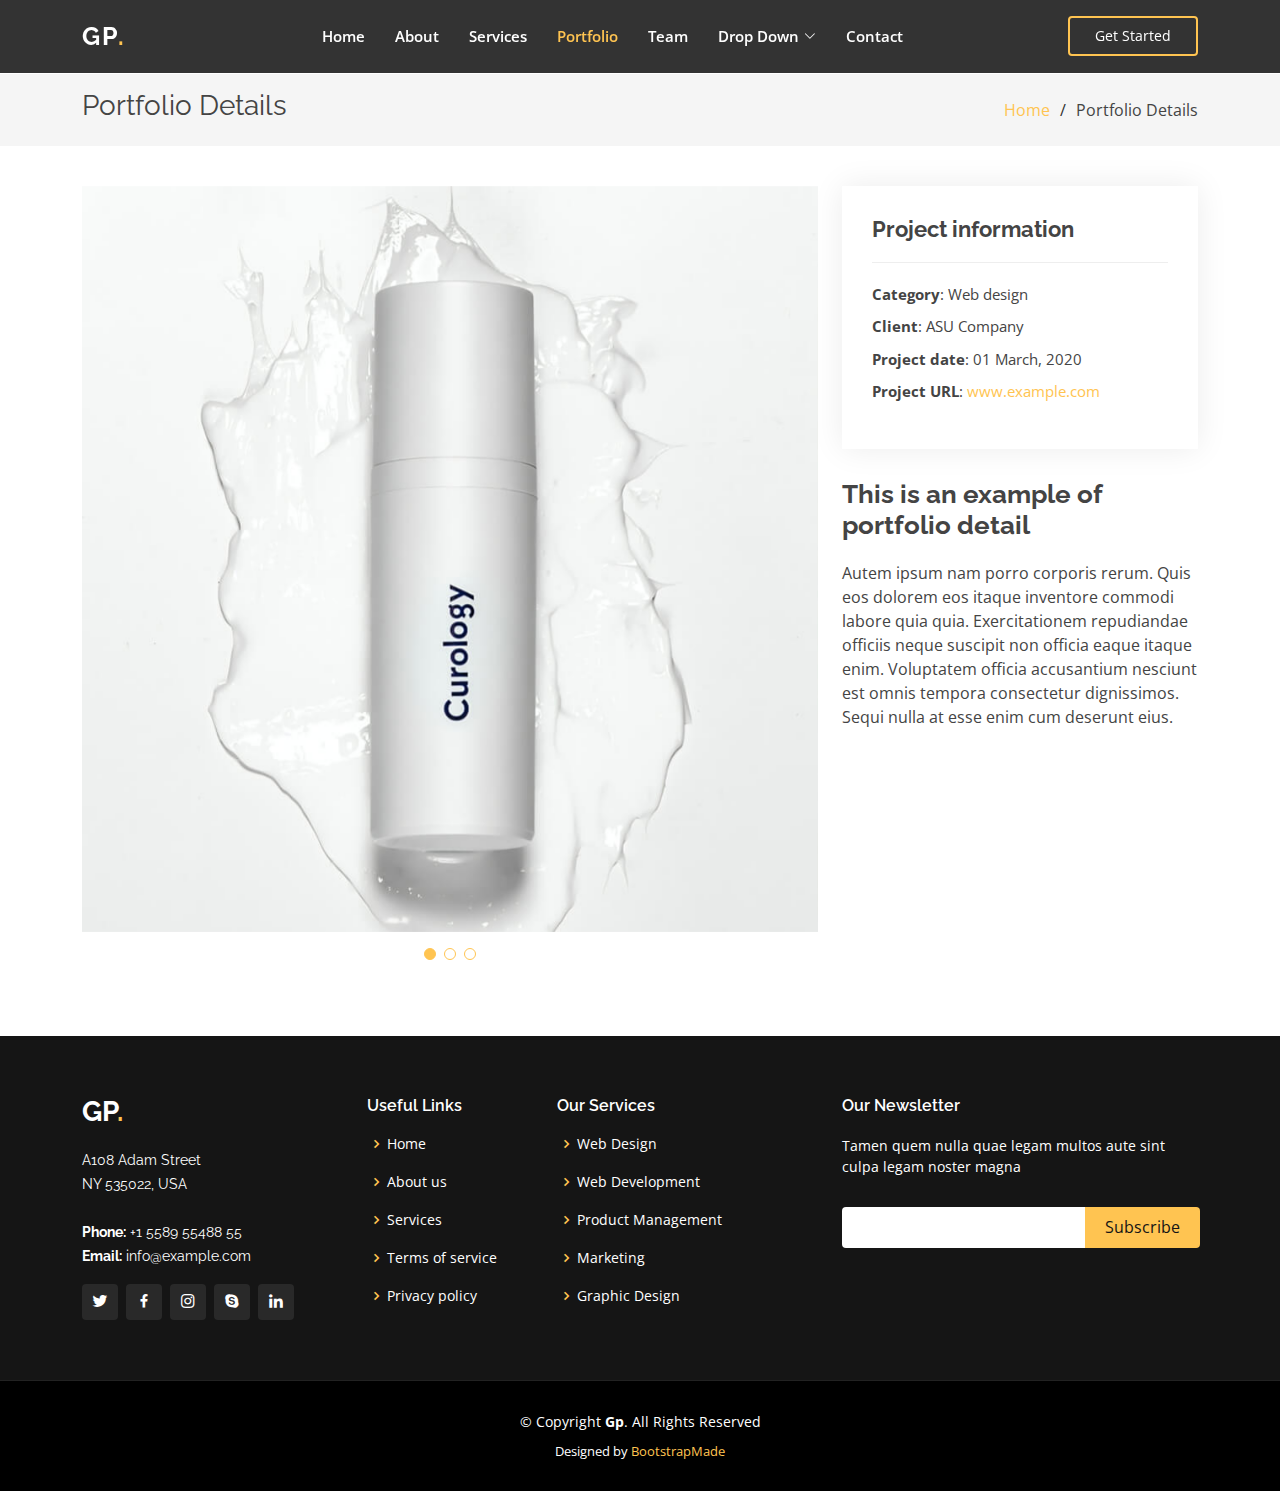
<file: portfolio-details.html>
<!DOCTYPE html>
<html lang="en">

<head>
  <meta charset="utf-8">
  <meta content="width=device-width, initial-scale=1.0" name="viewport">

  <title>Portfolio Details - Gp Bootstrap Template</title>
  <meta content="" name="description">
  <meta content="" name="keywords">

  <!-- Favicons -->
  <link href="assets/img/favicon.png" rel="icon">
  <link href="assets/img/apple-touch-icon.png" rel="apple-touch-icon">

  <!-- Google Fonts -->
  <link href="https://fonts.googleapis.com/css?family=Open+Sans:300,300i,400,400i,600,600i,700,700i|Raleway:300,300i,400,400i,500,500i,600,600i,700,700i|Poppins:300,300i,400,400i,500,500i,600,600i,700,700i" rel="stylesheet">

  <!-- Vendor CSS Files -->
  <link href="assets/vendor/aos/aos.css" rel="stylesheet">
  <link href="assets/vendor/bootstrap/css/bootstrap.min.css" rel="stylesheet">
  <link href="assets/vendor/bootstrap-icons/bootstrap-icons.css" rel="stylesheet">
  <link href="assets/vendor/boxicons/css/boxicons.min.css" rel="stylesheet">
  <link href="assets/vendor/glightbox/css/glightbox.min.css" rel="stylesheet">
  <link href="assets/vendor/remixicon/remixicon.css" rel="stylesheet">
  <link href="assets/vendor/swiper/swiper-bundle.min.css" rel="stylesheet">

  <!-- Template Main CSS File -->
  <link href="assets/css/style.css" rel="stylesheet">

  <!-- =======================================================
  * Template Name: Gp - v4.8.1
  * Template URL: https://bootstrapmade.com/gp-free-multipurpose-html-bootstrap-template/
  * Author: BootstrapMade.com
  * License: https://bootstrapmade.com/license/
  ======================================================== -->
</head>

<body>

  <!-- ======= Header ======= -->
  <header id="header" class="fixed-top header-inner-pages">
    <div class="container d-flex align-items-center justify-content-lg-between">

      <h1 class="logo me-auto me-lg-0"><a href="index.html">Gp<span>.</span></a></h1>
      <!-- Uncomment below if you prefer to use an image logo -->
      <!-- <a href="index.html" class="logo me-auto me-lg-0"><img src="assets/img/logo.png" alt="" class="img-fluid"></a>-->

      <nav id="navbar" class="navbar order-last order-lg-0">
        <ul>
          <li><a class="nav-link scrollto " href="#hero">Home</a></li>
          <li><a class="nav-link scrollto" href="#about">About</a></li>
          <li><a class="nav-link scrollto" href="#services">Services</a></li>
          <li><a class="nav-link scrollto active" href="#portfolio">Portfolio</a></li>
          <li><a class="nav-link scrollto" href="#team">Team</a></li>
          <li class="dropdown"><a href="#"><span>Drop Down</span> <i class="bi bi-chevron-down"></i></a>
            <ul>
              <li><a href="#">Drop Down 1</a></li>
              <li class="dropdown"><a href="#"><span>Deep Drop Down</span> <i class="bi bi-chevron-right"></i></a>
                <ul>
                  <li><a href="#">Deep Drop Down 1</a></li>
                  <li><a href="#">Deep Drop Down 2</a></li>
                  <li><a href="#">Deep Drop Down 3</a></li>
                  <li><a href="#">Deep Drop Down 4</a></li>
                  <li><a href="#">Deep Drop Down 5</a></li>
                </ul>
              </li>
              <li><a href="#">Drop Down 2</a></li>
              <li><a href="#">Drop Down 3</a></li>
              <li><a href="#">Drop Down 4</a></li>
            </ul>
          </li>
          <li><a class="nav-link scrollto" href="#contact">Contact</a></li>
        </ul>
        <i class="bi bi-list mobile-nav-toggle"></i>
      </nav><!-- .navbar -->

      <a href="#about" class="get-started-btn scrollto">Get Started</a>

    </div>
  </header><!-- End Header -->

  <main id="main">

    <!-- ======= Breadcrumbs ======= -->
    <section id="breadcrumbs" class="breadcrumbs">
      <div class="container">

        <div class="d-flex justify-content-between align-items-center">
          <h2>Portfolio Details</h2>
          <ol>
            <li><a href="index.html">Home</a></li>
            <li>Portfolio Details</li>
          </ol>
        </div>

      </div>
    </section><!-- End Breadcrumbs -->

    <!-- ======= Portfolio Details Section ======= -->
    <section id="portfolio-details" class="portfolio-details">
      <div class="container">

        <div class="row gy-4">

          <div class="col-lg-8">
            <div class="portfolio-details-slider swiper">
              <div class="swiper-wrapper align-items-center">

                <div class="swiper-slide">
                  <img src="assets/img/portfolio/portfolio-1.jpg" alt="">
                </div>

                <div class="swiper-slide">
                  <img src="assets/img/portfolio/portfolio-2.jpg" alt="">
                </div>

                <div class="swiper-slide">
                  <img src="assets/img/portfolio/portfolio-3.jpg" alt="">
                </div>

              </div>
              <div class="swiper-pagination"></div>
            </div>
          </div>

          <div class="col-lg-4">
            <div class="portfolio-info">
              <h3>Project information</h3>
              <ul>
                <li><strong>Category</strong>: Web design</li>
                <li><strong>Client</strong>: ASU Company</li>
                <li><strong>Project date</strong>: 01 March, 2020</li>
                <li><strong>Project URL</strong>: <a href="#">www.example.com</a></li>
              </ul>
            </div>
            <div class="portfolio-description">
              <h2>This is an example of portfolio detail</h2>
              <p>
                Autem ipsum nam porro corporis rerum. Quis eos dolorem eos itaque inventore commodi labore quia quia. Exercitationem repudiandae officiis neque suscipit non officia eaque itaque enim. Voluptatem officia accusantium nesciunt est omnis tempora consectetur dignissimos. Sequi nulla at esse enim cum deserunt eius.
              </p>
            </div>
          </div>

        </div>

      </div>
    </section><!-- End Portfolio Details Section -->

  </main><!-- End #main -->

  <!-- ======= Footer ======= -->
  <footer id="footer">
    <div class="footer-top">
      <div class="container">
        <div class="row">

          <div class="col-lg-3 col-md-6">
            <div class="footer-info">
              <h3>Gp<span>.</span></h3>
              <p>
                A108 Adam Street <br>
                NY 535022, USA<br><br>
                <strong>Phone:</strong> +1 5589 55488 55<br>
                <strong>Email:</strong> info@example.com<br>
              </p>
              <div class="social-links mt-3">
                <a href="#" class="twitter"><i class="bx bxl-twitter"></i></a>
                <a href="#" class="facebook"><i class="bx bxl-facebook"></i></a>
                <a href="#" class="instagram"><i class="bx bxl-instagram"></i></a>
                <a href="#" class="google-plus"><i class="bx bxl-skype"></i></a>
                <a href="#" class="linkedin"><i class="bx bxl-linkedin"></i></a>
              </div>
            </div>
          </div>

          <div class="col-lg-2 col-md-6 footer-links">
            <h4>Useful Links</h4>
            <ul>
              <li><i class="bx bx-chevron-right"></i> <a href="#">Home</a></li>
              <li><i class="bx bx-chevron-right"></i> <a href="#">About us</a></li>
              <li><i class="bx bx-chevron-right"></i> <a href="#">Services</a></li>
              <li><i class="bx bx-chevron-right"></i> <a href="#">Terms of service</a></li>
              <li><i class="bx bx-chevron-right"></i> <a href="#">Privacy policy</a></li>
            </ul>
          </div>

          <div class="col-lg-3 col-md-6 footer-links">
            <h4>Our Services</h4>
            <ul>
              <li><i class="bx bx-chevron-right"></i> <a href="#">Web Design</a></li>
              <li><i class="bx bx-chevron-right"></i> <a href="#">Web Development</a></li>
              <li><i class="bx bx-chevron-right"></i> <a href="#">Product Management</a></li>
              <li><i class="bx bx-chevron-right"></i> <a href="#">Marketing</a></li>
              <li><i class="bx bx-chevron-right"></i> <a href="#">Graphic Design</a></li>
            </ul>
          </div>

          <div class="col-lg-4 col-md-6 footer-newsletter">
            <h4>Our Newsletter</h4>
            <p>Tamen quem nulla quae legam multos aute sint culpa legam noster magna</p>
            <form action="" method="post">
              <input type="email" name="email"><input type="submit" value="Subscribe">
            </form>

          </div>

        </div>
      </div>
    </div>

    <div class="container">
      <div class="copyright">
        &copy; Copyright <strong><span>Gp</span></strong>. All Rights Reserved
      </div>
      <div class="credits">
        <!-- All the links in the footer should remain intact. -->
        <!-- You can delete the links only if you purchased the pro version. -->
        <!-- Licensing information: https://bootstrapmade.com/license/ -->
        <!-- Purchase the pro version with working PHP/AJAX contact form: https://bootstrapmade.com/gp-free-multipurpose-html-bootstrap-template/ -->
        Designed by <a href="https://bootstrapmade.com/">BootstrapMade</a>
      </div>
    </div>
  </footer><!-- End Footer -->

  <div id="preloader"></div>
  <a href="#" class="back-to-top d-flex align-items-center justify-content-center"><i class="bi bi-arrow-up-short"></i></a>

  <!-- Vendor JS Files -->
  <script src="assets/vendor/purecounter/purecounter_vanilla.js"></script>
  <script src="assets/vendor/aos/aos.js"></script>
  <script src="assets/vendor/bootstrap/js/bootstrap.bundle.min.js"></script>
  <script src="assets/vendor/glightbox/js/glightbox.min.js"></script>
  <script src="assets/vendor/isotope-layout/isotope.pkgd.min.js"></script>
  <script src="assets/vendor/swiper/swiper-bundle.min.js"></script>
  <script src="assets/vendor/php-email-form/validate.js"></script>

  <!-- Template Main JS File -->
  <script src="assets/js/main.js"></script>

</body>

</html>
</file>
<file: assets/css/style.css>
/**
* Template Name: Gp - v4.8.1
* Template URL: https://bootstrapmade.com/gp-free-multipurpose-html-bootstrap-template/
* Author: BootstrapMade.com
* License: https://bootstrapmade.com/license/
*/
/* Testimonial Section */
#testimonialss
{
 /* background-color: #D3D3D3; */
 padding: 80px 0;
 background: url("../img/testimonials-bg.jpg") no-repeat;
 background-position: center center;
 background-size: cover;
 position: relative;

 text-align: center;
 color: white;
 transition-duration: 2s;

}
.testimonial-image
{
    width: 10%;  margin: 20px; border-radius: 100%;
    background-color: inherit;
}
.testimonial-text{
  font-size: 3rem;
  line-height: 1.5;
}
/*--------------------------------------------------------------
# General
--------------------------------------------------------------*/
body {
  font-family: "Open Sans", sans-serif;
  color: #444444;
  /* color: white; */
}
.serbody{
  color: white;
}
a {
  color: #ffc451;
  text-decoration: none;
}

a:hover {
  color: #ffd584;
  text-decoration: none;
}

h1,
h2,
h3,
h4,
h5,
h6 {
  font-family: "Raleway", sans-serif;
}

/*--------------------------------------------------------------
# Back to top button
--------------------------------------------------------------*/
.back-to-top {
  position: fixed;
  visibility: hidden;
  opacity: 0;
  right: 15px;
  bottom: 15px;
  z-index: 996;
  background: #ffc451;
  width: 40px;
  height: 40px;
  border-radius: 4px;
  transition: all 0.4s;
}

.back-to-top i {
  font-size: 28px;
  color: #151515;
  line-height: 0;
}

.back-to-top:hover {
  background: #151515;
}

.back-to-top:hover i {
  color: #ffc451;
}

.back-to-top.active {
  visibility: visible;
  opacity: 1;
}

/*--------------------------------------------------------------
# Preloader
--------------------------------------------------------------*/
#preloader {
  position: fixed;
  top: 0;
  left: 0;
  right: 0;
  bottom: 0;
  z-index: 9999;
  overflow: hidden;
  background: #151515;
}

#preloader:before {
  content: "";
  position: fixed;
  top: calc(50% - 0px);
  left: calc(50% - 30px);
  border: 6px solid #ffc451;
  border-top-color: #151515;
  border-bottom-color: #151515;
  border-radius: 50%;
  width: 60px;
  height: 60px;
  -webkit-animation: animate-preloader 1s linear infinite;
  animation: animate-preloader 1s linear infinite;
}

@-webkit-keyframes animate-preloader {
  0% {
    transform: rotate(0deg);
  }

  100% {
    transform: rotate(360deg);
  }
}

@keyframes animate-preloader {
  0% {
    transform: rotate(0deg);
  }

  100% {
    transform: rotate(360deg);
  }
}

/*--------------------------------------------------------------
# Disable aos animation delay on mobile devices
--------------------------------------------------------------*/
@media screen and (max-width: 768px) {
  [data-aos-delay] {
    transition-delay: 0 !important;
  }
}

/*--------------------------------------------------------------
# Header
--------------------------------------------------------------*/
#header {
  transition: all 0.5s;
  z-index: 997;
  padding: 15px 0;
}

#header.header-scrolled,
#header.header-inner-pages {
  background: rgba(0, 0, 0, 0.8);
}

#header .logo {
  font-size: 25px;
  margin: 0;
  padding: 0;
  line-height: 1;
  font-weight: 700;
  letter-spacing: 2px;
  text-transform: uppercase;
}

#header .logo a {
  color: #fff;
}

#header .logo a span {
  color: #ffc451;
}

#header .logo img {
  max-height: 40px;
}

/*--------------------------------------------------------------
#  Get Startet Button
--------------------------------------------------------------*/
.get-started-btn {
  color: #fff;
  border-radius: 4px;
  padding: 7px 25px 8px 25px;
  white-space: nowrap;
  transition: 0.3s;
  font-size: 14px;
  display: inline-block;
  border: 2px solid #ffc451;
}

.get-started-btn:hover {
  background: #ffbb38;
  color: #343a40;
}

@media (max-width: 992px) {
  .get-started-btn {
    padding: 7px 20px 8px 20px;
    margin-right: 15px;
  }
}

/*--------------------------------------------------------------
# Navigation Menu
--------------------------------------------------------------*/
/**
* Desktop Navigation
*/
.navbar {
  padding: 0;
}

.navbar ul {
  margin: 0;
  padding: 0;
  display: flex;
  list-style: none;
  align-items: center;
}

.navbar li {
  position: relative;
}

.navbar a,
.navbar a:focus {
  display: flex;
  align-items: center;
  justify-content: space-between;
  padding: 10px 0 10px 30px;
  font-size: 15px;
  font-weight: 600;
  color: #fff;
  white-space: nowrap;
  transition: 0.3s;
}

.navbar a i,
.navbar a:focus i {
  font-size: 12px;
  line-height: 0;
  margin-left: 5px;
}

.navbar a:hover,
.navbar .active,
.navbar .active:focus,
.navbar li:hover>a {
  color: #ffc451;
}

.navbar .dropdown ul {
  display: block;
  position: absolute;
  left: 14px;
  top: calc(100% + 30px);
  margin: 0;
  padding: 10px 0;
  z-index: 99;
  opacity: 0;
  visibility: hidden;
  background: #fff;
  box-shadow: 0px 0px 30px rgba(127, 137, 161, 0.25);
  transition: 0.3s;
}

.navbar .dropdown ul li {
  min-width: 200px;
}

.navbar .dropdown ul a {
  padding: 10px 20px;
  font-size: 14px;
  text-transform: none;
  color: #151515;
  font-weight: 400;
}

.navbar .dropdown ul a i {
  font-size: 12px;
}

.navbar .dropdown ul a:hover,
.navbar .dropdown ul .active:hover,
.navbar .dropdown ul li:hover>a {
  background-color: #ffc451;
}

.navbar .dropdown:hover>ul {
  opacity: 1;
  top: 100%;
  visibility: visible;
}

.navbar .dropdown .dropdown ul {
  top: 0;
  left: calc(100% - 30px);
  visibility: hidden;
}

.navbar .dropdown .dropdown:hover>ul {
  opacity: 1;
  top: 0;
  left: 100%;
  visibility: visible;
}

@media (max-width: 1366px) {
  .navbar .dropdown .dropdown ul {
    left: -90%;
  }

  .navbar .dropdown .dropdown:hover>ul {
    left: -100%;
  }
}

/**
* Mobile Navigation
*/
.mobile-nav-toggle {
  color: #fff;
  font-size: 28px;
  cursor: pointer;
  display: none;
  line-height: 0;
  transition: 0.5s;
}

@media (max-width: 991px) {
  .mobile-nav-toggle {
    display: block;
  }

  .navbar ul {
    display: none;
  }
}

.navbar-mobile {
  position: fixed;
  overflow: hidden;
  top: 0;
  right: 0;
  left: 0;
  bottom: 0;
  background: rgba(0, 0, 0, 0.9);
  transition: 0.3s;
  z-index: 999;
}

.navbar-mobile .mobile-nav-toggle {
  position: absolute;
  top: 15px;
  right: 15px;
}

.navbar-mobile ul {
  display: block;
  position: absolute;
  top: 55px;
  right: 15px;
  bottom: 15px;
  left: 15px;
  padding: 10px 0;
  background-color: #fff;
  overflow-y: auto;
  transition: 0.3s;
}

.navbar-mobile a,
.navbar-mobile a:focus {
  padding: 10px 20px;
  font-size: 15px;
  color: #151515;
}

.navbar-mobile a:hover,
.navbar-mobile .active,
.navbar-mobile li:hover>a {
  color: #151515;
  background-color: #ffc451;
}

.navbar-mobile .getstarted,
.navbar-mobile .getstarted:focus {
  margin: 15px;
}

.navbar-mobile .dropdown ul {
  position: static;
  display: none;
  margin: 10px 20px;
  padding: 10px 0;
  z-index: 99;
  opacity: 1;
  visibility: visible;
  background: #fff;
  box-shadow: 0px 0px 30px rgba(127, 137, 161, 0.25);
}

.navbar-mobile .dropdown ul li {
  min-width: 200px;
}

.navbar-mobile .dropdown ul a {
  padding: 10px 20px;
  color: #151515;
}

.navbar-mobile .dropdown ul a i {
  font-size: 12px;
}

.navbar-mobile .dropdown ul a:hover,
.navbar-mobile .dropdown ul .active:hover,
.navbar-mobile .dropdown ul li:hover>a {
  background-color: #ffc451;
}

.navbar-mobile .dropdown>.dropdown-active {
  display: block;
}

/*--------------------------------------------------------------
# Hero Section
--------------------------------------------------------------*/
#hero {
  width: 100%;
  height: 100vh;
  background: url("../img/hero-bg.jpg") top center;
  background-size: cover;
  position: relative;
}

#hero:before {
  content: "";
  background: rgba(0, 0, 0, 0.6);
  position: absolute;
  bottom: 0;
  top: 0;
  left: 0;
  right: 0;
}

#hero .container {
  position: relative;
  padding-top: 74px;
  text-align: center;
}

#hero h1 {
  margin: 0;
  font-size: 56px;
  font-weight: 700;
  line-height: 64px;
  color: #fff;
  font-family: "Poppins", sans-serif;
}

#hero h1 span {
  color: #ffc451;
}

#hero h2 {
  color: rgba(255, 255, 255, 0.9);
  margin: 10px 0 0 0;
  font-size: 24px;
}

#hero .icon-box {
  padding: 30px 20px;
  transition: ease-in-out 0.3s;
  border: 1px solid rgba(255, 255, 255, 0.3);
  height: 100%;
  text-align: center;
}

#hero .icon-box i {
  font-size: 32px;
  line-height: 1;
  color: #ffc451;
}

#hero .icon-box h3 {
  font-weight: 700;
  margin: 10px 0 0 0;
  padding: 0;
  line-height: 1;
  font-size: 20px;
  line-height: 26px;
}

#hero .icon-box h3 a {
  color: #fff;
  transition: ease-in-out 0.3s;
}

#hero .icon-box h3 a:hover {
  color: #ffc451;
}

#hero .icon-box:hover {
  border-color: #ffc451;
}

@media (min-width: 1024px) {
  #hero {
    background-attachment: fixed;
  }
}

@media (max-width: 768px) {
  #hero {
    height: auto;
  }

  #hero h1 {
    font-size: 28px;
    line-height: 36px;
  }

  #hero h2 {
    font-size: 20px;
    line-height: 24px;
  }
}

/*--------------------------------------------------------------
# Sections General
--------------------------------------------------------------*/
section {
  padding: 60px 0;
  overflow: hidden;
}

.section-title {
  padding-bottom: 40px;
  text-align: left;
  margin-left: 30px;
  color: Black;
}

.section-title h2 {
  font-size: 14px;
  font-weight: 500;
  padding: 0;
  line-height: 1px;
  margin: 0 0 5px 0;
  letter-spacing: 2px;
  text-transform: uppercase;
  color: #aaaaaa;
  font-family: "Poppins", sans-serif;
}

.section-title h2::after {
  content: "";
  width: 120px;
  height: 1px;
  display: inline-block;
  background: #ffde9e;
  margin: 4px 10px;
}

.section-title p {
  margin: 0;
  margin: 0;
  font-size: 36px;
  font-weight: 700;
  text-transform: uppercase;
  font-family: "Poppins", sans-serif;
  color: white;
}
.section-titlee p {
  margin: 0;
  margin: 0;
  font-size: 36px;
  font-weight: 700;
  text-transform: uppercase;
  font-family: "Poppins", sans-serif;
  color: White;
}
hr{
  margin: 0px;
  color: white;

}
/* .carousel-control-prev-icon{
filter: invert(100%);
}
 .carousel-control-next-icon{
   filter: invert(100%);
 } */
 /* .carousel-indicators{
   filter: invert(100%);
 } */
 .cs{
   position: absolute;
   top: 200px;
 }
/*--------------------------------------------------------------
# About
--------------------------------------------------------------*/
.abcolor{
    background-color: #D3D3D3;
}
.about .content h3 {
  font-weight: 700;
  font-size: 28px;
  font-family: "Poppins", sans-serif;

}
.contactuscolor{
  margin: 0;
  margin: 0;
  font-size: 36px;
  font-weight: 700;
  text-transform: uppercase;
  font-family: "Poppins", sans-serif;
  color: Black;
}
.about .content ul {
  list-style: none;
  padding: 0;
}

.about .content ul li {
  padding: 0 0 8px 26px;
  position: relative;
}

.about .content ul i {
  position: absolute;
  font-size: 20px;
  left: 0;
  top: -3px;
  color: #ffc451;
}

.about .content p:last-child {
  margin-bottom: 0;
}

/*--------------------------------------------------------------
# Clients
--------------------------------------------------------------*/
.clients {
  padding-top: 20px;
}

.clients .swiper-slide img {
  opacity: 0.5;
  transition: 0.3s;
  filter: grayscale(100);
}

.clients .swiper-slide img:hover {
  filter: none;
  opacity: 1;
}

.clients .swiper-pagination {
  margin-top: 20px;
  position: relative;
}

.clients .swiper-pagination .swiper-pagination-bullet {
  width: 12px;
  height: 12px;
  background-color: #fff;
  opacity: 1;
  background-color: #ddd;
}

.clients .swiper-pagination .swiper-pagination-bullet-active {
  background-color: #ffc451;
}

/*--------------------------------------------------------------
# Features
--------------------------------------------------------------*/
.features {
  padding-top: 20px;
}

.features .icon-box {
  padding-left: 15px;
}

.features .icon-box h4 {
  font-size: 20px;
  font-weight: 700;
  margin: 5px 0 10px 60px;
}

.features .icon-box i {
  font-size: 48px;
  float: left;
  color: #ffc451;
}

.features .icon-box p {
  font-size: 15px;
  color: #848484;
  margin-left: 60px;
}

.features .image {
  background-position: center center;
  background-repeat: no-repeat;
  background-size: cover;
  min-height: 400px;
}

/*--------------------------------------------------------------
# Services
--------------------------------------------------------------*/

.secback{
  background: linear-gradient(rgba(2, 2, 2, 0.5), rgba(0, 0, 0, 0.5)), url("../img/cta-bg.jpg") fixed center center;

}
.services .icon-box {
  text-align: center;
  /* border: 1px solid #ebebeb; */
  padding: 80px 20px;
  transition: all ease-in-out 0.3s;
  /* background: 	#D3D3D3; */
}

.services .icon-box .icon {
  margin: 0 auto;
  width: 64px;
  height: 64px;
  background: #ffc451;
  border-radius: 4px;
  display: flex;
  align-items: center;
  justify-content: center;
  margin-bottom: 20px;
  transition: 0.3s;
}

.services .icon-box .icon i {
  color: #151515;
  font-size: 28px;
  transition: ease-in-out 0.3s;
}

.services .icon-box h4 {
  font-weight: 700;
  margin-bottom: 15px;
  font-size: 24px;
}

.services .icon-box h4 a {
  /* color: #151515; */
  color:white;
  transition: ease-in-out 0.3s;
}

.services .icon-box h4 a:hover {
  color: #ffc451;
}

.services .icon-box p {
  line-height: 24px;
  font-size: 14px;
  margin-bottom: 0;
}

.services .icon-box:hover {
  border-color: #fff;
  box-shadow: 0px 0 25px 0 rgba(0, 0, 0, 0.1);
  transform: translateY(-10px);
}

/*--------------------------------------------------------------
# Cta
--------------------------------------------------------------*/
.cta {
  background: linear-gradient(rgba(2, 2, 2, 0.5), rgba(0, 0, 0, 0.5)), url("../img/cta-bg.jpg") fixed center center;
  background-size: cover;
  padding: 60px 0;
}

.cta h3 {
  color: #fff;
  font-size: 28px;
  font-weight: 700;
}

.cta p {
  color: #fff;
}

.cta .cta-btn {
  font-family: "Raleway", sans-serif;
  font-weight: 600;
  font-size: 16px;
  letter-spacing: 1px;
  display: inline-block;
  padding: 8px 28px;
  border-radius: 4px;
  transition: 0.5s;
  margin-top: 10px;
  border: 2px solid #fff;
  color: #fff;
}

.cta .cta-btn:hover {
  background: #ffc451;
  border-color: #ffc451;
  color: #151515;
}

/*--------------------------------------------------------------
# Portfolio
--------------------------------------------------------------*/
.portfolio .portfolio-item {
  margin-bottom: 30px;
}

.portfolio #portfolio-flters {
  padding: 0;
  margin: 0 auto 20px auto;
  list-style: none;
  text-align: center;
}

.portfolio #portfolio-flters li {
  cursor: pointer;
  display: inline-block;
  padding: 8px 15px 10px 15px;
  font-size: 14px;
  font-weight: 600;
  line-height: 1;
  text-transform: uppercase;
  color: #444444;
  margin-bottom: 5px;
  transition: all 0.3s ease-in-out;
  border-radius: 3px;
}

.portfolio #portfolio-flters li:hover,
.portfolio #portfolio-flters li.filter-active {
  color: #151515;
  background: #ffc451;
}

.portfolio #portfolio-flters li:last-child {
  margin-right: 0;
}

.portfolio .portfolio-wrap {
  transition: 0.3s;
  position: relative;
  overflow: hidden;
  z-index: 1;
  background: rgba(21, 21, 21, 0.6);
}

.portfolio .portfolio-wrap::before {
  content: "";
  background: rgba(21, 21, 21, 0.6);
  position: absolute;
  left: 0;
  right: 0;
  top: 0;
  bottom: 0;
  transition: all ease-in-out 0.3s;
  z-index: 2;
  opacity: 0;
}

.portfolio .portfolio-wrap img {
  transition: all ease-in-out 0.3s;
}

.portfolio .portfolio-wrap .portfolio-info {
  opacity: 0;
  position: absolute;
  top: 0;
  left: 0;
  right: 0;
  bottom: 0;
  z-index: 3;
  transition: all ease-in-out 0.3s;
  display: flex;
  flex-direction: column;
  justify-content: flex-end;
  align-items: flex-start;
  padding: 20px;
}

.portfolio .portfolio-wrap .portfolio-info h4 {
  font-size: 20px;
  color: #fff;
  font-weight: 600;
}

.portfolio .portfolio-wrap .portfolio-info p {
  color: rgba(255, 255, 255, 0.7);
  font-size: 14px;
  text-transform: uppercase;
  padding: 0;
  margin: 0;
  font-style: italic;
}

.portfolio .portfolio-wrap .portfolio-links {
  text-align: center;
  z-index: 4;
}

.portfolio .portfolio-wrap .portfolio-links a {
  color: #fff;
  margin: 0 5px 0 0;
  font-size: 28px;
  display: inline-block;
  transition: 0.3s;
}

.portfolio .portfolio-wrap .portfolio-links a:hover {
  color: #ffc451;
}

.portfolio .portfolio-wrap:hover::before {
  opacity: 1;
}

.portfolio .portfolio-wrap:hover img {
  transform: scale(1.2);
}

.portfolio .portfolio-wrap:hover .portfolio-info {
  opacity: 1;
}

/*--------------------------------------------------------------
# Portfolio Details
--------------------------------------------------------------*/
.portfolio-details {
  padding-top: 40px;
}

.portfolio-details .portfolio-details-slider img {
  width: 100%;
}

.portfolio-details .portfolio-details-slider .swiper-pagination {
  margin-top: 20px;
  position: relative;
}

.portfolio-details .portfolio-details-slider .swiper-pagination .swiper-pagination-bullet {
  width: 12px;
  height: 12px;
  background-color: #fff;
  opacity: 1;
  border: 1px solid #ffc451;
}

.portfolio-details .portfolio-details-slider .swiper-pagination .swiper-pagination-bullet-active {
  background-color: #ffc451;
}

.portfolio-details .portfolio-info {
  padding: 30px;
  box-shadow: 0px 0 30px rgba(21, 21, 21, 0.08);
}

.portfolio-details .portfolio-info h3 {
  font-size: 22px;
  font-weight: 700;
  margin-bottom: 20px;
  padding-bottom: 20px;
  border-bottom: 1px solid #eee;
}

.portfolio-details .portfolio-info ul {
  list-style: none;
  padding: 0;
  font-size: 15px;
}

.portfolio-details .portfolio-info ul li+li {
  margin-top: 10px;
}

.portfolio-details .portfolio-description {
  padding-top: 30px;
}

.portfolio-details .portfolio-description h2 {
  font-size: 26px;
  font-weight: 700;
  margin-bottom: 20px;
}

.portfolio-details .portfolio-description p {
  padding: 0;
}

/*--------------------------------------------------------------
# Counts
--------------------------------------------------------------*/
.counts .content {
  padding: 30px 0;
}

.counts .content h3 {
  font-weight: 700;
  font-size: 34px;
  color: #151515;
}

.counts .content p {
  margin-bottom: 0;
}

.counts .content .count-box {
  padding: 20px 0;
  width: 100%;
}

.counts .content .count-box i {
  display: block;
  font-size: 36px;
  color: #ffc451;
  float: left;
}

.counts .content .count-box span {
  font-size: 36px;
  line-height: 30px;
  display: block;
  font-weight: 700;
  color: #151515;
  margin-left: 50px;
}

.counts .content .count-box p {
  padding: 15px 0 0 0;
  margin: 0 0 0 50px;
  font-family: "Raleway", sans-serif;
  font-size: 14px;
  color: #3b3b3b;
}

.counts .content .count-box a {
  font-weight: 600;
  display: block;
  margin-top: 20px;
  color: #3b3b3b;
  font-size: 15px;
  font-family: "Poppins", sans-serif;
  transition: ease-in-out 0.3s;
}

.counts .content .count-box a:hover {
  color: #626262;
}

.counts .image {
  background: url("../img/counts-img.jpg") center center no-repeat;
  background-size: cover;
  min-height: 400px;
}

@media (max-width: 991px) {
  .counts .image {
    text-align: center;
  }

  .counts .image img {
    max-width: 80%;
  }
}

@media (max-width: 667px) {
  .counts .image img {
    max-width: 100%;
  }
}

/*--------------------------------------------------------------
# Testimonials
--------------------------------------------------------------*/
.testimonials {
  padding: 80px 0;
  background: url("../img/testimonials-bg.jpg") no-repeat;
  background-position: center center;
  background-size: cover;
  position: relative;
}

.testimonials::before {
  content: "";
  position: absolute;
  left: 0;
  right: 0;
  top: 0;
  bottom: 0;
  background: rgba(0, 0, 0, 0.7);
}

.testimonials .section-header {
  margin-bottom: 40px;
}

.testimonials .testimonials-carousel,
.testimonials .testimonials-slider {
  overflow: hidden;
}

.testimonials .testimonial-item {
  text-align: center;
  color: #fff;
}

.testimonials .testimonial-item .testimonial-img {
  width: 100px;
  border-radius: 50%;
  border: 6px solid rgba(255, 255, 255, 0.15);
  margin: 0 auto;
}

.testimonials .testimonial-item h3 {
  font-size: 20px;
  font-weight: bold;
  margin: 10px 0 5px 0;
  color: #fff;
}

.testimonials .testimonial-item h4 {
  font-size: 14px;
  color: #ddd;
  margin: 0 0 15px 0;
}

.testimonials .testimonial-item .quote-icon-left,
.testimonials .testimonial-item .quote-icon-right {
  color: rgba(255, 255, 255, 0.6);
  font-size: 26px;
}

.testimonials .testimonial-item .quote-icon-left {
  display: inline-block;
  left: -5px;
  position: relative;
}

.testimonials .testimonial-item .quote-icon-right {
  display: inline-block;
  right: -5px;
  position: relative;
  top: 10px;
}

.testimonials .testimonial-item p {
  font-style: italic;
  margin: 0 auto 15px auto;
  color: #eee;
}

.testimonials .swiper-pagination {
  margin-top: 20px;
  position: relative;
}

.testimonials .swiper-pagination .swiper-pagination-bullet {
  width: 12px;
  height: 12px;
  background-color: rgba(255, 255, 255, 0.4);
  opacity: 0.5;
}

.testimonials .swiper-pagination .swiper-pagination-bullet-active {
  background-color: #ffc451;
  opacity: 1;
}

@media (min-width: 1024px) {
  .testimonials {
    background-attachment: fixed;
  }
}

@media (min-width: 992px) {
  .testimonials .testimonial-item p {
    width: 80%;
  }
}

/*--------------------------------------------------------------
# Team
--------------------------------------------------------------*/
.team {
  background: #fff;
  padding: 60px 0;
}

.team .member {
  margin-bottom: 20px;
  overflow: hidden;
  border-radius: 5px;
  background: #fff;
  box-shadow: 0px 2px 15px rgba(0, 0, 0, 0.1);
}

.team .member .member-img {
  position: relative;
  overflow: hidden;
}

.team .member .social {
  position: absolute;
  left: 0;
  bottom: 30px;
  right: 0;
  opacity: 0;
  transition: ease-in-out 0.3s;
  text-align: center;
}

.team .member .social a {
  transition: color 0.3s;
  color: #151515;
  margin: 0 3px;
  border-radius: 4px;
  width: 36px;
  height: 36px;
  background: rgba(255, 255, 255, 0.8);
  transition: ease-in-out 0.3s;
  color: #484848;
  display: inline-flex;
  justify-content: center;
  align-items: center;
}

.team .member .social a:hover {
  color: #151515;
  background: #ffc451;
}

.team .member .social i {
  font-size: 18px;
  line-height: 0;
}

.team .member .member-info {
  padding: 25px 15px;
}

.team .member .member-info h4 {
  font-weight: 700;
  margin-bottom: 5px;
  font-size: 18px;
  color: #151515;
}

.team .member .member-info span {
  display: block;
  font-size: 13px;
  font-weight: 400;
  color: #aaaaaa;
}

.team .member .member-info p {
  font-style: italic;
  font-size: 14px;
  line-height: 26px;
  color: #777777;
}

.team .member:hover .social {
  opacity: 1;
  bottom: 15px;
}

/*--------------------------------------------------------------
# Contact
--------------------------------------------------------------*/
.contact .info {
  width: 100%;
  background: #fff;
}

.contact .info i {
  font-size: 20px;
  background: #ffc451;
  color: #151515;
  float: left;
  width: 44px;
  height: 44px;
  display: flex;
  justify-content: center;
  align-items: center;
  border-radius: 4px;
  transition: all 0.3s ease-in-out;
}

.contact .info h4 {
  padding: 0 0 0 60px;
  font-size: 22px;
  font-weight: 600;
  margin-bottom: 5px;
  color: #151515;
}

.contact .info p {
  padding: 0 0 0 60px;
  margin-bottom: 0;
  font-size: 14px;
  color: #484848;
}

.contact .info .email,
.contact .info .phone {
  margin-top: 40px;
}

.contact .php-email-form {
  width: 100%;
  background: #fff;
}

.contact .php-email-form .form-group {
  padding-bottom: 8px;
}

.contact .php-email-form .error-message {
  /* display: none;
  color: #fff;
  background: #ed3c0d;
  text-align: left;
  padding: 15px;
  font-weight: 600; */
}

.contact .php-email-form .error-message br+br {
  margin-top: 25px;
}

.contact .php-email-form .sent-message {
  display: none;
  color: #fff;
  background: #18d26e;
  text-align: center;
  padding: 15px;
  font-weight: 600;
}

.contact .php-email-form .loading {
  display: none;
  background: #fff;
  text-align: center;
  padding: 15px;
}

.contact .php-email-form .loading:before {
  content: "";
  display: inline-block;
  border-radius: 50%;
  width: 24px;
  height: 24px;
  margin: 0 10px -6px 0;
  border: 3px solid #18d26e;
  border-top-color: #eee;
  -webkit-animation: animate-loading 1s linear infinite;
  animation: animate-loading 1s linear infinite;
}

.contact .php-email-form input,
.contact .php-email-form textarea {
  border-radius: 0;
  box-shadow: none;
  font-size: 14px;
  border-radius: 4px;
}

.contact .php-email-form input:focus,
.contact .php-email-form textarea:focus {
  border-color: #ffc451;
}

.contact .php-email-form input {
  height: 44px;
}

.contact .php-email-form textarea {
  padding: 10px 12px;
}

.contact .php-email-form button[type=submit] {
  background: #ffc451;
  border: 0;
  padding: 10px 24px;
  color: #151515;
  transition: 0.4s;
  border-radius: 4px;
}

.contact .php-email-form button[type=submit]:hover {
  background: #ffcd6b;
}

@-webkit-keyframes animate-loading {
  0% {
    transform: rotate(0deg);
  }

  100% {
    transform: rotate(360deg);
  }
}

@keyframes animate-loading {
  0% {
    transform: rotate(0deg);
  }

  100% {
    transform: rotate(360deg);
  }
}

/*--------------------------------------------------------------
# Breadcrumbs
--------------------------------------------------------------*/
.breadcrumbs {
  padding: 15px 0;
  background: whitesmoke;
  min-height: 40px;
  margin-top: 74px;
}

.breadcrumbs h2 {
  font-size: 28px;
  font-weight: 400;
}

.breadcrumbs ol {
  display: flex;
  flex-wrap: wrap;
  list-style: none;
  padding: 0;
  margin: 0;
}

.breadcrumbs ol li+li {
  padding-left: 10px;
}

.breadcrumbs ol li+li::before {
  display: inline-block;
  padding-right: 10px;
  color: #2f2f2f;
  content: "/";
}

@media (max-width: 992px) {
  .breadcrumbs {
    margin-top: 68px;
  }

  .breadcrumbs .d-flex {
    display: block !important;
  }

  .breadcrumbs ol {
    display: block;
  }

  .breadcrumbs ol li {
    display: inline-block;
  }
}

/*--------------------------------------------------------------
# Footer
--------------------------------------------------------------*/
#footer {
  background: black;
  padding: 0 0 30px 0;
  color: #fff;
  font-size: 14px;
}

#footer .footer-top {
  background: #151515;
  border-bottom: 1px solid #222222;
  padding: 60px 0 30px 0;
}

#footer .footer-top .footer-info {
  margin-bottom: 30px;
}

#footer .footer-top .footer-info h3 {
  font-size: 28px;
  margin: 0 0 20px 0;
  padding: 2px 0 2px 0;
  line-height: 1;
  font-weight: 700;
  text-transform: uppercase;
}

#footer .footer-top .footer-info h3 span {
  color: #ffc451;
}

#footer .footer-top .footer-info p {
  font-size: 14px;
  line-height: 24px;
  margin-bottom: 0;
  font-family: "Raleway", sans-serif;
  color: #fff;
}

#footer .footer-top .social-links a {
  font-size: 18px;
  display: inline-block;
  background: #292929;
  color: #fff;
  line-height: 1;
  padding: 8px 0;
  margin-right: 4px;
  border-radius: 4px;
  text-align: center;
  width: 36px;
  height: 36px;
  transition: 0.3s;
}

#footer .footer-top .social-links a:hover {
  background: #ffc451;
  color: #151515;
  text-decoration: none;
}

#footer .footer-top h4 {
  font-size: 16px;
  font-weight: 600;
  color: #fff;
  position: relative;
  padding-bottom: 12px;
}

#footer .footer-top .footer-links {
  margin-bottom: 30px;
}

#footer .footer-top .footer-links ul {
  list-style: none;
  padding: 0;
  margin: 0;
}

#footer .footer-top .footer-links ul i {
  padding-right: 2px;
  color: #ffc451;
  font-size: 18px;
  line-height: 1;
}

#footer .footer-top .footer-links ul li {
  padding: 10px 0;
  display: flex;
  align-items: center;
}

#footer .footer-top .footer-links ul li:first-child {
  padding-top: 0;
}

#footer .footer-top .footer-links ul a {
  color: #fff;
  transition: 0.3s;
  display: inline-block;
  line-height: 1;
}

#footer .footer-top .footer-links ul a:hover {
  color: #ffc451;
}

#footer .footer-top .footer-newsletter form {
  margin-top: 30px;
  background: #fff;
  padding: 6px 10px;
  position: relative;
  border-radius: 4px;
}

#footer .footer-top .footer-newsletter form input[type=email] {
  border: 0;
  padding: 4px;
  width: calc(100% - 110px);
}

#footer .footer-top .footer-newsletter form input[type=submit] {
  position: absolute;
  top: 0;
  right: -2px;
  bottom: 0;
  border: 0;
  background: none;
  font-size: 16px;
  padding: 0 20px;
  background: #ffc451;
  color: #151515;
  transition: 0.3s;
  border-radius: 0 4px 4px 0;
}

#footer .footer-top .footer-newsletter form input[type=submit]:hover {
  background: #ffcd6b;
}

#footer .copyright {
  text-align: center;
  padding-top: 30px;
}

#footer .credits {
  padding-top: 10px;
  text-align: center;
  font-size: 13px;
  color: #fff;
}
</file>
